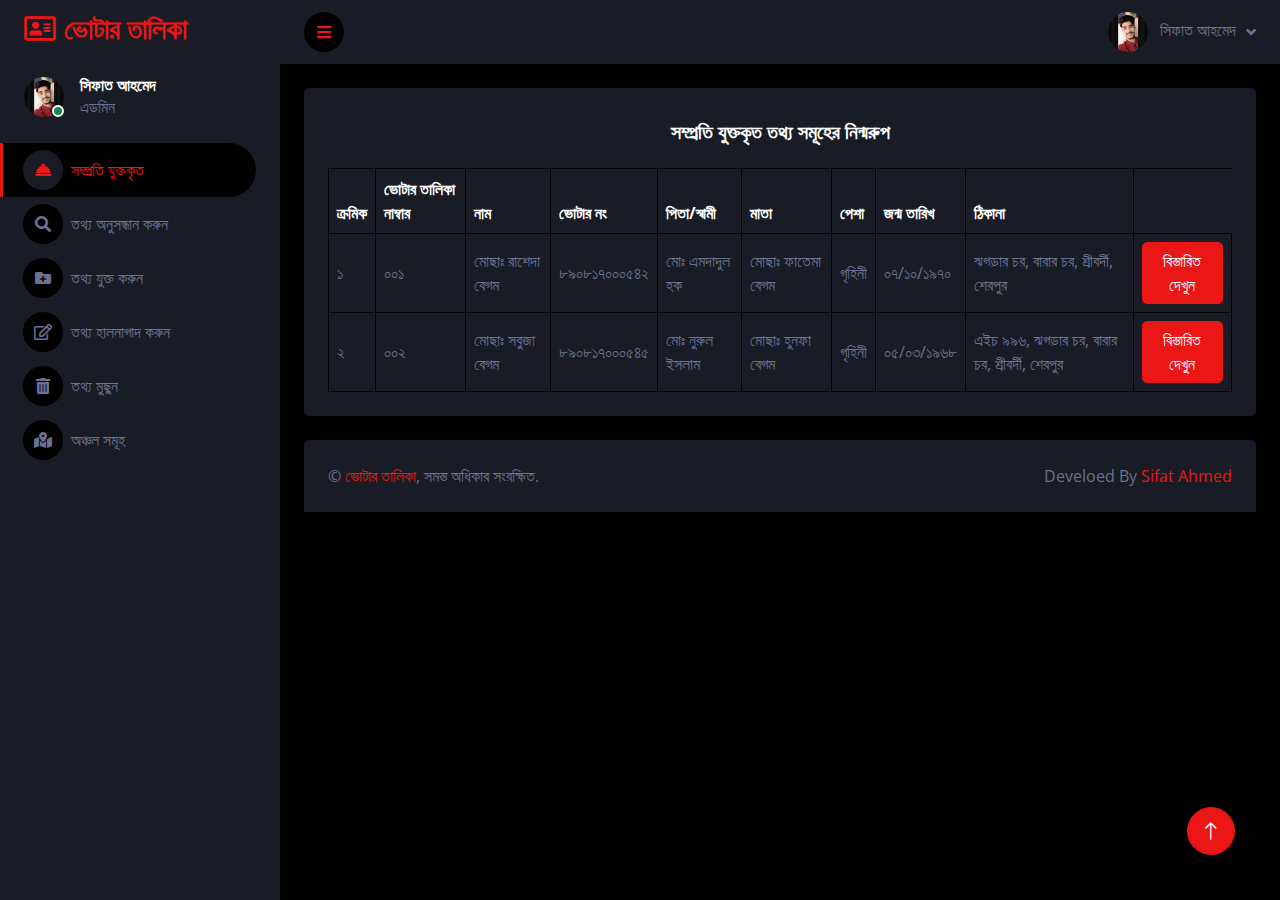
<file: index.html>
<!DOCTYPE html>
<html lang="en">

<head>
    <meta charset="utf-8">
    <title>সম্প্রতি যুক্তকৃত তথ্য সমূহের নিন্মরুপ</title>
    <meta content="width=device-width, initial-scale=1.0" name="viewport">
    <meta content="" name="keywords">
    <meta content="" name="description">

    <!-- Favicon -->
    <link href="img/user.jpg" rel="icon">

    <!-- Google Web Fonts -->
    <link rel="preconnect" href="https://fonts.googleapis.com">
    <link rel="preconnect" href="https://fonts.gstatic.com" crossorigin>
    <link href="https://fonts.googleapis.com/css2?family=Open+Sans:wght@400;600&family=Roboto:wght@500;700&display=swap"
        rel="stylesheet">

    <!-- Icon Font Stylesheet -->
    <link href="https://cdnjs.cloudflare.com/ajax/libs/font-awesome/5.10.0/css/all.min.css" rel="stylesheet">
    <link href="https://cdn.jsdelivr.net/npm/bootstrap-icons@1.4.1/font/bootstrap-icons.css" rel="stylesheet">

    <!-- Libraries Stylesheet -->
    <link href="lib/owlcarousel/assets/owl.carousel.min.css" rel="stylesheet">
    <link href="lib/tempusdominus/css/tempusdominus-bootstrap-4.min.css" rel="stylesheet" />

    <!-- Customized Bootstrap Stylesheet -->
    <link href="css/bootstrap.min.css" rel="stylesheet">

    <!-- Template Stylesheet -->
    <link href="css/style.css" rel="stylesheet">
</head>

<body>
    <div class="container-fluid position-relative d-flex p-0">
        <!-- Spinner Start -->
        <div id="spinner"
            class="show bg-dark position-fixed translate-middle w-100 vh-100 top-50 start-50 d-flex align-items-center justify-content-center">
            <div class="spinner-border text-primary" style="width: 3rem; height: 3rem;" role="status">
                <span class="sr-only">Loading...</span>
            </div>
        </div>
        <!-- Spinner End -->


        <!-- Sidebar Start -->
        <div class="sidebar pe-4 pb-3">
            <nav class="navbar bg-secondary navbar-dark">
                <a href="index.html" class="navbar-brand mx-4 mb-3">
                    <h3 class="text-primary"><i class="far fa-address-card me-2"></i>ভোটার তালিকা</h3>
                </a>
                <div class="d-flex align-items-center ms-4 mb-4">
                    <div class="position-relative">
                        <img class="rounded-circle" src="img/user.jpg" alt="" style="width: 40px; height: 40px;">
                        <div
                            class="bg-success rounded-circle border border-2 border-white position-absolute end-0 bottom-0 p-1">
                        </div>
                    </div>
                    <div class="ms-3">
                        <h6 class="mb-0">সিফাত আহমেদ</h6>
                        <span>এডমিন</span>
                    </div>
                </div>
                <div class="navbar-nav w-100">
                    <a href="index.html" class="nav-item nav-link active"><i
                            class="fas fa-concierge-bell me-2"></i></i>সম্প্রতি যুক্তকৃত</a>
                    <a href="search.html" class="nav-item nav-link"><i class="fas fa-search me-2"></i>তথ্য অনুসন্ধান
                        করুন</a>
                    <a href="add.html" class="nav-item nav-link"><i class="fas fa-folder-plus me-2"></i>তথ্য যুক্ত
                        করুন</a>
                    <a href="update.html" class="nav-item nav-link"><i class="far fa-edit me-2"></i>তথ্য হালনাগাদ
                        করুন</a>
                    <a href="delete.html" class="nav-item nav-link"><i class="fas fa-trash-alt me-2"></i>তথ্য মুছুন</a>
                    <a href="area.html" class="nav-item nav-link"><i class="fas fa-map-marked-alt me-2"></i>অঞ্চল
                        সমূহ</a>
                </div>
            </nav>
        </div>
        <!-- Sidebar End -->


        <!-- Content Start -->
        <div class="content">
            <!-- Navbar Start -->
            <nav class="navbar navbar-expand bg-secondary navbar-dark sticky-top px-4 py-0">
                <a href="index.html" class="navbar-brand d-flex d-lg-none me-4">
                    <h2 class="text-primary mb-0"><i class="far fa-address-card me-2"></i></h2>
                </a>
                <a href="#" class="sidebar-toggler flex-shrink-0">
                    <i class="fa fa-bars"></i>
                </a>
                <div class="navbar-nav align-items-center ms-auto">
                    <div class="nav-item dropdown">
                        <a href="#" class="nav-link dropdown-toggle" data-bs-toggle="dropdown">
                            <img class="rounded-circle me-lg-2" src="img/user.jpg" alt=""
                                style="width: 40px; height: 40px;">
                            <span class="d-none d-lg-inline-flex">সিফাত আহমেদ</span>
                        </a>
                        <div class="dropdown-menu dropdown-menu-end bg-secondary border-2 border-top-0 shadow-sm rounded-0 m-0">
                            <a href="#" class="dropdown-item">প্রোফাইল</a>
                            <!-- <a href="#" class="dropdown-item">Settings</a> -->
                            <a href="#" class="dropdown-item">লগ-আউট</a>
                        </div>
                    </div>
                </div>
            </nav>
            <!-- Navbar End -->


            <!-- Recent Added Start -->
            <div class="container-fluid pt-4 px-4">
                <div class="bg-secondary text-center rounded p-4">
                    <h5 class="pt-2 pb-3">সম্প্রতি যুক্তকৃত তথ্য সমূহের নিন্মরুপ</h5>
                    <div class="table-responsive">
                        <table class="table text-start align-middle table-bordered table-hover mb-0">
                            <thead>
                                <tr class="text-white">
                                    <th>ক্রমিক</th>
                                    <th>ভোটার তালিকা নাম্বার</th>
                                    <th>নাম</th>
                                    <th>ভোটার নং</th>
                                    <th>পিতা/স্বামী</th>
                                    <th>মাতা</th>
                                    <th>পেশা</th>
                                    <th>জন্ম তারিখ</th>
                                    <th>ঠিকানা</th>
                                </tr>
                            </thead>
                            <tbody>
                                <tr>
                                    <td>১</td>
                                    <td>০০১</td>
                                    <td>মোছাঃ রাশেদা বেগম</td>
                                    <td>৮৯০৮১৭০০০৫৪২</td>
                                    <td>মোঃ এমদাদুল হক</td>
                                    <td>মোছাঃ ফাতেমা বেগম</td>
                                    <td>গৃহিনী</td>
                                    <td>০৭/১০/১৯৭০</td>
                                    <td>ঝগড়ার চর, বারার চর, শ্রীবর্দী, শেরপুর</td>
                                    <td>
                                        <button class="btn btn-primary" data-bs-toggle="modal"
                                            data-bs-target="#exampleModal">বিস্তারিত দেখুন</button>
                                    </td>
                                </tr>
                                <tr>
                                    <td>২</td>
                                    <td>০০২</td>
                                    <td>মোছাঃ সবুজা বেগম</td>
                                    <td>৮৯০৮১৭০০০৫৪৫</td>
                                    <td>মোঃ নুরুল ইসলাম</td>
                                    <td>মোছাঃ হুনফা বেগম</td>
                                    <td>গৃহিনী</td>
                                    <td>০৫/০৩/১৯৬৮</td>
                                    <td>এইচ ৯৯৬, ঝগড়ার চর, বারার চর, শ্রীবর্দী, শেরপুর</td>
                                    <td>
                                        <button class="btn btn-primary" data-bs-toggle="modal"
                                            data-bs-target="#exampleModal2">বিস্তারিত দেখুন</button>
                                    </td>
                                </tr>
                            </tbody>
                        </table>
                    </div>
                </div>
            </div>
            <!-- Recent Added End -->



            <!-- Footer Start -->
            <div class="container-fluid pt-4 px-4">
                <div class="bg-secondary rounded-top p-4">
                    <div class="row">
                        <div class="col-12 col-sm-6 text-center text-sm-start">
                            &copy; <a href="#">ভোটার তালিকা</a>, সমস্ত অধিকার সংরক্ষিত.
                        </div>
                        <div class="col-12 col-sm-6 text-center text-sm-end">
                            Develoed By <a target="_blank" href="//sifatahmed.com">Sifat Ahmed</a>
                        </div>
                    </div>
                </div>
            </div>
            <!-- Footer End -->
        </div>
        <!-- Content End -->

        <!-- Modal -->
        <div class="modal fade" id="exampleModal" tabindex="-1" aria-labelledby="exampleModalLabel" aria-hidden="true" data-bs-backdrop="static">
            <div class="modal-dialog">
                <div class="modal-content">
                    <div class="modal-header">
                        <h5 class="modal-title text-dark" id="exampleModalLabel">বিশদ:- মোছাঃ রাশেদা বেগম</h5>
                        <button type="button" class="btn-close" data-bs-dismiss="modal" aria-label="Close"></button>
                    </div>
                    <div class="modal-body">
                        <div class="row">
                            <!-- line start -->
                            <div class="col-12">
                                <div class="row">
                                    <span class="col-3">নাম</span>
                                    <span class="col-9">: মোছাঃ রাশেদা বেগম</span>
                                </div>
                            </div>
                            <!-- line end -->
                            <!-- line start -->
                            <div class="col-12">
                                <div class="row">
                                    <span class="col-3">ভোটার নং</span>
                                    <span class="col-9">: ৮৯০৮১৭০০০৫৪২</span>
                                </div>
                            </div>
                            <!-- line end -->
                            <!-- line start -->
                            <div class="col-12">
                                <div class="row">
                                    <span class="col-3">পিতা/স্বামী</span>
                                    <span class="col-9">: মোঃ এমদাদুল হক</span>
                                </div>
                            </div>
                            <!-- line end -->
                            <!-- line start -->
                            <div class="col-12">
                                <div class="row">
                                    <span class="col-3">মাতা</span>
                                    <span class="col-9">: মোছাঃ ফাতেমা বেগম</span>
                                </div>
                            </div>
                            <!-- line end -->
                            <!-- line start -->
                            <div class="col-12">
                                <div class="row">
                                    <span class="col-3">পেশা</span>
                                    <span class="col-9">: গৃহিনী</span>
                                </div>
                            </div>
                            <!-- line end -->
                            <!-- line start -->
                            <div class="col-12">
                                <div class="row">
                                    <span class="col-3">জন্ম তারিখ</span>
                                    <span class="col-9">: ০৭/১০/১৯৭০</span>
                                </div>
                            </div>
                            <!-- line end -->
                            <!-- line start -->
                            <div class="col-12">
                                <div class="row">
                                    <span class="col-3">ঠিকানা</span>
                                    <span class="col-9">: ঝগড়ার চর, বারার চর, শ্রীবর্দী, শেরপুর</span>
                                </div>
                            </div>
                            <!-- line end -->
                            <!-- line start -->
                            <div class="col-12">
                                <div class="row">
                                    <span class="col-3">জেলা</span>
                                    <span class="col-9">: শেরপুর</span>
                                </div>
                            </div>
                            <!-- line end -->
                            <!-- line start -->
                            <div class="col-12">
                                <div class="row">
                                    <span class="col-3">উপজেলা/থানা</span>
                                    <span class="col-9">: শ্রীবর্দী</span>
                                </div>
                            </div>
                            <!-- line end -->
                            <!-- line start -->
                            <div class="col-12">
                                <div class="row">
                                    <span class="col-3">সিঃকঃ/পৌর</span>
                                    <span class="col-9">: </span>
                                </div>
                            </div>
                            <!-- line end -->
                            <!-- line start -->
                            <div class="col-12">
                                <div class="row">
                                    <span class="col-3">ইউপি/পৌর ওয়ার্ড/ক্যান্টঃ বোর্ড</span>
                                    <span class="col-9">: ভেলুয়া</span>
                                </div>
                            </div>
                            <!-- line end -->
                            <!-- line start -->
                            <div class="col-12">
                                <div class="row">
                                    <span class="col-3">ওয়ার্ড নম্বর</span>
                                    <span class="col-9">: ৯</span>
                                </div>
                            </div>
                            <!-- line end -->
                            <!-- line start -->
                            <div class="col-12">
                                <div class="row">
                                    <span class="col-3">ভোটার এলাকা</span>
                                    <span class="col-9">: ঝগড়ার চর বাজার</span>
                                </div>
                            </div>
                            <!-- line end -->
                            <!-- line start -->
                            <div class="col-12">
                                <div class="row">
                                    <span class="col-3">ভোটার এলাকা নং</span>
                                    <span class="col-9">: ০৮১৭</span>
                                </div>
                            </div>
                            <!-- line end -->
                        </div>
                    </div>
                    <div class="modal-footer">
                        <button type="button" class="btn btn-secondary" data-bs-dismiss="modal">বন্ধ করুন</button>
                    </div>
                </div>
            </div>
        </div>
        <!-- ২ -->
        <div class="modal fade" id="exampleModal2" tabindex="-1" aria-labelledby="exampleModal2Label" aria-hidden="true" data-bs-backdrop="static">
            <div class="modal-dialog">
                <div class="modal-content">
                    <div class="modal-header">
                        <h5 class="modal-title text-dark" id="exampleModalLabel">বিশদ:- মোছাঃ সবুজা বেগম</h5>
                        <button type="button" class="btn-close" data-bs-dismiss="modal" aria-label="Close"></button>
                    </div>
                    <div class="modal-body">
                        <div class="row">
                            <!-- line start -->
                            <div class="col-12">
                                <div class="row">
                                    <span class="col-3">নাম</span>
                                    <span class="col-9">: মোছাঃ সবুজা বেগম</span>
                                </div>
                            </div>
                            <!-- line end -->
                            <!-- line start -->
                            <div class="col-12">
                                <div class="row">
                                    <span class="col-3">ভোটার নং</span>
                                    <span class="col-9">: ৮৯০৮১৭০০০৫৪৫</span>
                                </div>
                            </div>
                            <!-- line end -->
                            <!-- line start -->
                            <div class="col-12">
                                <div class="row">
                                    <span class="col-3">পিতা/স্বামী</span>
                                    <span class="col-9">: মোঃ নুরুল ইসলাম</span>
                                </div>
                            </div>
                            <!-- line end -->
                            <!-- line start -->
                            <div class="col-12">
                                <div class="row">
                                    <span class="col-3">মাতা</span>
                                    <span class="col-9">: মোছাঃ হুনফা বেগম</span>
                                </div>
                            </div>
                            <!-- line end -->
                            <!-- line start -->
                            <div class="col-12">
                                <div class="row">
                                    <span class="col-3">পেশা</span>
                                    <span class="col-9">: গৃহিনী</span>
                                </div>
                            </div>
                            <!-- line end -->
                            <!-- line start -->
                            <div class="col-12">
                                <div class="row">
                                    <span class="col-3">জন্ম তারিখ</span>
                                    <span class="col-9">: ০৫/০৩/১৯৬৮</span>
                                </div>
                            </div>
                            <!-- line end -->
                            <!-- line start -->
                            <div class="col-12">
                                <div class="row">
                                    <span class="col-3">ঠিকানা</span>
                                    <span class="col-9">: এইচ ৯৯৬, ঝগড়ার চর, বারার চর, শ্রীবর্দী, শেরপুর</span>
                                </div>
                            </div>
                            <!-- line end -->
                            <!-- line start -->
                            <div class="col-12">
                                <div class="row">
                                    <span class="col-3">জেলা</span>
                                    <span class="col-9">: শেরপুর</span>
                                </div>
                            </div>
                            <!-- line end -->
                            <!-- line start -->
                            <div class="col-12">
                                <div class="row">
                                    <span class="col-3">উপজেলা/থানা</span>
                                    <span class="col-9">: শ্রীবর্দী</span>
                                </div>
                            </div>
                            <!-- line end -->
                            <!-- line start -->
                            <div class="col-12">
                                <div class="row">
                                    <span class="col-3">সিঃকঃ/পৌর</span>
                                    <span class="col-9">: </span>
                                </div>
                            </div>
                            <!-- line end -->
                            <!-- line start -->
                            <div class="col-12">
                                <div class="row">
                                    <span class="col-3">ইউপি/পৌর ওয়ার্ড/ক্যান্টঃ বোর্ড</span>
                                    <span class="col-9">: ভেলুয়া</span>
                                </div>
                            </div>
                            <!-- line end -->
                            <!-- line start -->
                            <div class="col-12">
                                <div class="row">
                                    <span class="col-3">ওয়ার্ড নম্বর</span>
                                    <span class="col-9">: ৯</span>
                                </div>
                            </div>
                            <!-- line end -->
                            <!-- line start -->
                            <div class="col-12">
                                <div class="row">
                                    <span class="col-3">ভোটার এলাকা</span>
                                    <span class="col-9">: ঝগড়ার চর বাজার</span>
                                </div>
                            </div>
                            <!-- line end -->
                            <!-- line start -->
                            <div class="col-12">
                                <div class="row">
                                    <span class="col-3">ভোটার এলাকা নং</span>
                                    <span class="col-9">: ০৮১৭</span>
                                </div>
                            </div>
                            <!-- line end -->
                        </div>
                    </div>
                    <div class="modal-footer">
                        <button type="button" class="btn btn-secondary" data-bs-dismiss="modal">বন্ধ করুন</button>
                    </div>
                </div>
            </div>
        </div>


        <!-- Back to Top -->
        <a href="#" class="btn btn-lg btn-primary btn-lg-square back-to-top"><i class="bi bi-arrow-up"></i></a>
    </div>

    <!-- JavaScript Libraries -->
    <script src="https://code.jquery.com/jquery-3.4.1.min.js"></script>
    <script src="https://cdn.jsdelivr.net/npm/bootstrap@5.0.0/dist/js/bootstrap.bundle.min.js"></script>
    <script src="lib/easing/easing.min.js"></script>
    <script src="lib/waypoints/waypoints.min.js"></script>
    <script src="lib/tempusdominus/js/moment.min.js"></script>
    <script src="lib/tempusdominus/js/moment-timezone.min.js"></script>
    <script src="lib/tempusdominus/js/tempusdominus-bootstrap-4.min.js"></script>

    <!-- Template Javascript -->
    <script src="js/main.js"></script>
</body>

</html>
</file>
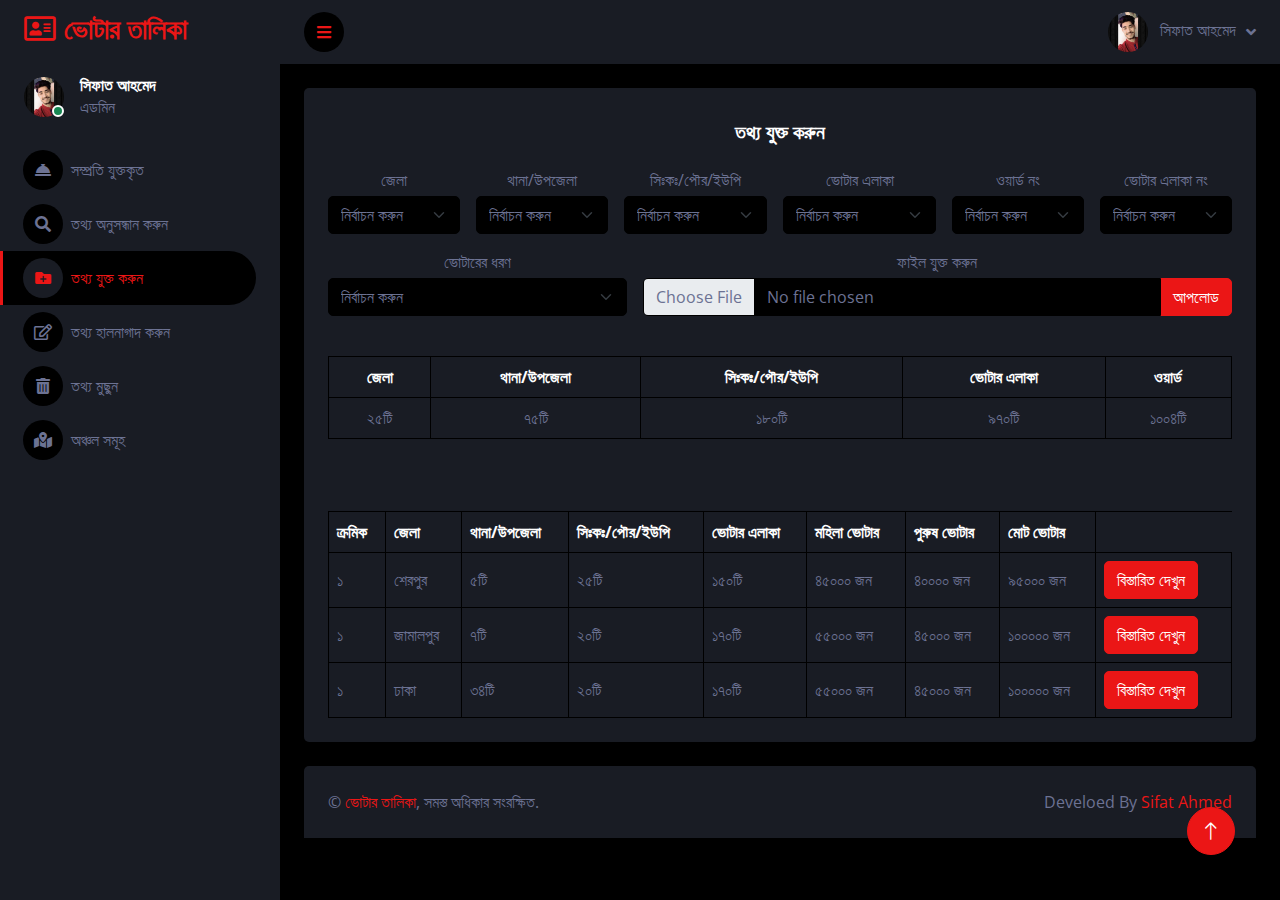
<file: add.html>
<!DOCTYPE html>
<html lang="en">

<head>
    <meta charset="utf-8">
    <title>তথ্য যুক্ত করুন</title>
    <meta content="width=device-width, initial-scale=1.0" name="viewport">
    <meta content="" name="keywords">
    <meta content="" name="description">

    <!-- Favicon -->
    <link href="img/user.jpg" rel="icon">

    <!-- Google Web Fonts -->
    <link rel="preconnect" href="https://fonts.googleapis.com">
    <link rel="preconnect" href="https://fonts.gstatic.com" crossorigin>
    <link href="https://fonts.googleapis.com/css2?family=Open+Sans:wght@400;600&family=Roboto:wght@500;700&display=swap"
        rel="stylesheet">

    <!-- Icon Font Stylesheet -->
    <link href="https://cdnjs.cloudflare.com/ajax/libs/font-awesome/5.10.0/css/all.min.css" rel="stylesheet">
    <link href="https://cdn.jsdelivr.net/npm/bootstrap-icons@1.4.1/font/bootstrap-icons.css" rel="stylesheet">

    <!-- Libraries Stylesheet -->
    <link href="lib/owlcarousel/assets/owl.carousel.min.css" rel="stylesheet">
    <link href="lib/tempusdominus/css/tempusdominus-bootstrap-4.min.css" rel="stylesheet" />

    <!-- Customized Bootstrap Stylesheet -->
    <link href="css/bootstrap.min.css" rel="stylesheet">

    <!-- Template Stylesheet -->
    <link href="css/style.css" rel="stylesheet">
</head>

<body>
    <div class="container-fluid position-relative d-flex p-0">
        <!-- Spinner Start -->
        <div id="spinner"
            class="show bg-dark position-fixed translate-middle w-100 vh-100 top-50 start-50 d-flex align-items-center justify-content-center">
            <div class="spinner-border text-primary" style="width: 3rem; height: 3rem;" role="status">
                <span class="sr-only">Loading...</span>
            </div>
        </div>
        <!-- Spinner End -->


        <!-- Sidebar Start -->
        <div class="sidebar pe-4 pb-3">
            <nav class="navbar bg-secondary navbar-dark">
                <a href="index.html" class="navbar-brand mx-4 mb-3">
                    <h3 class="text-primary"><i class="far fa-address-card me-2"></i>ভোটার তালিকা</h3>
                </a>
                <div class="d-flex align-items-center ms-4 mb-4">
                    <div class="position-relative">
                        <img class="rounded-circle" src="img/user.jpg" alt="" style="width: 40px; height: 40px;">
                        <div
                            class="bg-success rounded-circle border border-2 border-white position-absolute end-0 bottom-0 p-1">
                        </div>
                    </div>
                    <div class="ms-3">
                        <h6 class="mb-0">সিফাত আহমেদ</h6>
                        <span>এডমিন</span>
                    </div>
                </div>
                <div class="navbar-nav w-100">
                    <a href="index.html" class="nav-item nav-link"><i
                            class="fas fa-concierge-bell me-2"></i></i>সম্প্রতি যুক্তকৃত</a>
                    <a href="search.html" class="nav-item nav-link"><i class="fas fa-search me-2"></i>তথ্য
                        অনুসন্ধান
                        করুন</a>
                    <a href="add.html" class="nav-item nav-link active"><i class="fas fa-folder-plus me-2"></i>তথ্য যুক্ত
                        করুন</a>
                    <a href="update.html" class="nav-item nav-link"><i class="far fa-edit me-2"></i>তথ্য হালনাগাদ
                        করুন</a>
                    <a href="delete.html" class="nav-item nav-link"><i class="fas fa-trash-alt me-2"></i>তথ্য মুছুন</a>
                    <a href="area.html" class="nav-item nav-link"><i class="fas fa-map-marked-alt me-2"></i>অঞ্চল
                        সমূহ</a>
                </div>
            </nav>
        </div>
        <!-- Sidebar End -->


        <!-- Content Start -->
        <div class="content">
            <!-- Navbar Start -->
            <nav class="navbar navbar-expand bg-secondary navbar-dark sticky-top px-4 py-0">
                <a href="index.html" class="navbar-brand d-flex d-lg-none me-4">
                    <h2 class="text-primary mb-0"><i class="far fa-address-card me-2"></i></h2>
                </a>
                <a href="#" class="sidebar-toggler flex-shrink-0">
                    <i class="fa fa-bars"></i>
                </a>
                <div class="navbar-nav align-items-center ms-auto">
                    <div class="nav-item dropdown">
                        <a href="#" class="nav-link dropdown-toggle" data-bs-toggle="dropdown">
                            <img class="rounded-circle me-lg-2" src="img/user.jpg" alt=""
                                style="width: 40px; height: 40px;">
                            <span class="d-none d-lg-inline-flex">সিফাত আহমেদ</span>
                        </a>
                        <div
                            class="dropdown-menu dropdown-menu-end bg-secondary border-2 border-top-0 shadow-sm rounded-0 m-0">
                            <a href="#" class="dropdown-item">প্রোফাইল</a>
                            <!-- <a href="#" class="dropdown-item">Settings</a> -->
                            <a href="#" class="dropdown-item">লগ-আউট</a>
                        </div>
                    </div>
                </div>
            </nav>
            <!-- Navbar End -->


            <!-- Searched Start -->
            <div class="container-fluid pt-4 px-4">
                <div class="bg-secondary text-center rounded p-4">
                    <h5 class="pt-2 pb-3">তথ্য যুক্ত করুন</h5>
                    <div class="w-100 pb-4">
                        <form class="w-100 d-flex gap-3 flex-wrap justify-content-evenly">
                            <div class="d-flex flex-column gap-1 text-center flex-grow-1">
                                <label for="District">জেলা</label>
                                <select class="form-select" id="District" aria-label="Default select example">
                                    <option selected>নির্বাচন করুন</option>
                                    <option value="1">শেরপুর</option>
                                    <option value="2">জামালপুর</option>
                                    <option value="3">ঢাকা</option>
                                </select>
                            </div>
                            <div class="d-flex flex-column gap-1 text-center flex-grow-1">
                                <label for="Upzila">থানা/উপজেলা</label>
                                <select class="form-select" id="Upzila" aria-label="Default select example">
                                    <option selected>নির্বাচন করুন</option>
                                    <option value="1">শ্রীবর্দী</option>
                                    <option value="2">ইসলামপুর</option>
                                    <option value="3">দক্ষিণ খান</option>
                                </select>
                            </div>
                            <div class="d-flex flex-column gap-1 text-center flex-grow-1">
                                <label for="Up">সিঃকঃ/পৌর/ইউপি</label>
                                <select class="form-select" id="Up" aria-label="Default select example">
                                    <option selected>নির্বাচন করুন</option>
                                    <option value="1">ঢাকা উত্তর</option>
                                    <option value="2">ইসলামপুর সদর</option>
                                    <option value="3">দক্ষিণ খান</option>
                                    <option value="3">ভেলুয়া</option>
                                </select>
                            </div>
                            <div class="d-flex flex-column gap-1 text-center flex-grow-1">
                                <label for="VoterArea">ভোটার এলাকা</label>
                                <select class="form-select" id="VoterArea" aria-label="Default select example">
                                    <option selected>নির্বাচন করুন</option>
                                    <option value="1">ঝগড়ার চর বাজার</option>
                                    <option value="2">বারার চর</option>
                                    <option value="3">ভেলুয়া বাজার</option>
                                </select>
                            </div>
                            <div class="d-flex flex-column gap-1 text-center flex-grow-1">
                                <label for="WordNo">ওয়ার্ড নং</label>
                                <select class="form-select" id="WordNo" aria-label="Default select example">
                                    <option selected>নির্বাচন করুন</option>
                                    <option value="1">১</option>
                                    <option value="2">২</option>
                                    <option value="3">৩</option>
                                    <option value="3">৪</option>
                                    <option value="3">৫</option>
                                    <option value="3">৬</option>
                                    <option value="3">৭</option>
                                </select>
                            </div>
                            <div class="d-flex flex-column gap-1 text-center flex-grow-1">
                                <label for="WordNo">ভোটার এলাকা নং</label>
                                <select class="form-select" id="WordNo" aria-label="Default select example">
                                    <option selected>নির্বাচন করুন</option>
                                    <option value="1">১০২৪</option>
                                    <option value="2">১০০২</option>
                                    <option value="3">১০৪৫</option>
                                    <option value="3">২০১২</option>
                                    <option value="3">০২১৫</option>
                                </select>
                            </div>
                            <div class="d-flex flex-column gap-1 text-center flex-grow-1">
                                <label for="WordNo">ভোটারের ধরণ</label>
                                <select class="form-select" id="WordNo" aria-label="Default select example">
                                    <option selected>নির্বাচন করুন</option>
                                    <option value="1">পুরুষ</option>
                                    <option value="2">মহিলা</option>
                                </select>
                            </div>
                            <div class="d-flex flex-column gap-1 text-center flex-grow-1">
                                <label for="WordNo">ফাইল যুক্ত করুন</label>
                                <div class="input-group mb-3">
                                    <input type="file" class="form-control bg-dark" id="inputGroupFile02">
                                    <label class="input-group-text bg-primary text-white border-primary" for="inputGroupFile02">আপলোড</label>
                                </div>
                            </div>
                        </form>
                    </div>
                    <div class="table-responsive">
                        <table class="table text-start align-middle table-bordered table-hover mb-0">
                            <thead>
                                <tr align="center" class="text-white">
                                    <th>জেলা</th>
                                    <th>থানা/উপজেলা</th>
                                    <th>সিঃকঃ/পৌর/ইউপি</th>
                                    <th>ভোটার এলাকা</th>
                                    <th>ওয়ার্ড</th>
                                </tr>
                            </thead>
                            <tbody>
                                <tr align="center">
                                    <td>২৫টি</td>
                                    <td>৭৫টি</td>
                                    <td>১৮০টি</td>
                                    <td>৯৭০টি</td>
                                    <td>১০০৪টি</td>
                                </tr>
                            </tbody>
                        </table>
                    </div>
                    <br><br><br>
                    <div class="table-responsive">
                        <table class="table text-start align-middle table-bordered table-hover mb-0">
                            <thead>
                                <tr class="text-white">
                                    <th>ক্রমিক</th>
                                    <th>জেলা</th>
                                    <th>থানা/উপজেলা</th>
                                    <th>সিঃকঃ/পৌর/ইউপি</th>
                                    <th>ভোটার এলাকা</th>
                                    <th>মহিলা ভোটার</th>
                                    <th>পুরুষ ভোটার</th>
                                    <th>মোট ভোটার</th>
                                </tr>
                            </thead>
                            <tbody>
                                <tr>
                                    <td>১</td>
                                    <td>শেরপুর</td>
                                    <td>৫টি</td>
                                    <td>২৫টি</td>
                                    <td>১৫০টি</td>
                                    <td>৪৫০০০ জন</td>
                                    <td>৪০০০০ জন</td>
                                    <td>৯৫০০০ জন</td>
                                    <td>
                                        <button class="btn btn-primary" data-bs-toggle="modal"
                                            data-bs-target="#exampleModal2">বিস্তারিত দেখুন</button>
                                    </td>
                                </tr>
                                <tr>
                                    <td>১</td>
                                    <td>জামালপুর</td>
                                    <td>৭টি</td>
                                    <td>২০টি</td>
                                    <td>১৭০টি</td>
                                    <td>৫৫০০০ জন</td>
                                    <td>৪৫০০০ জন</td>
                                    <td>১০০০০০ জন</td>
                                    <td>
                                        <button class="btn btn-primary" data-bs-toggle="modal"
                                            data-bs-target="#exampleModal">বিস্তারিত দেখুন</button>
                                    </td>
                                </tr>
                                <tr>
                                    <td>১</td>
                                    <td>ঢাকা</td>
                                    <td>৩৪টি</td>
                                    <td>২০টি</td>
                                    <td>১৭০টি</td>
                                    <td>৫৫০০০ জন</td>
                                    <td>৪৫০০০ জন</td>
                                    <td>১০০০০০ জন</td>
                                    <td>
                                        <button class="btn btn-primary" data-bs-toggle="modal"
                                            data-bs-target="#exampleModal">বিস্তারিত দেখুন</button>
                                    </td>
                                </tr>
                            </tbody>
                        </table>
                    </div>
                </div>
            </div>
            <!-- Searched End -->



            <!-- Footer Start -->
            <div class="container-fluid pt-4 px-4">
                <div class="bg-secondary rounded-top p-4">
                    <div class="row">
                        <div class="col-12 col-sm-6 text-center text-sm-start">
                            &copy; <a href="#">ভোটার তালিকা</a>, সমস্ত অধিকার সংরক্ষিত.
                        </div>
                        <div class="col-12 col-sm-6 text-center text-sm-end">
                            Develoed By <a target="_blank" href="//sifatahmed.com">Sifat Ahmed</a>
                        </div>
                    </div>
                </div>
            </div>
            <!-- Footer End -->
        </div>
        <!-- Content End -->

       
        <!-- ২ -->
        <div class="modal fade" id="exampleModal2" tabindex="-1" aria-labelledby="exampleModal2Label" aria-hidden="true"
            data-bs-backdrop="static">
            <div class="modal-dialog">
                <div class="modal-content">
                    <div class="modal-header">
                        <h5 class="modal-title text-dark" id="exampleModalLabel">বিশদ:- শেরপুর</h5>
                        <button type="button" class="btn-close" data-bs-dismiss="modal" aria-label="Close"></button>
                    </div>
                    <div class="modal-body">
                        <div class="row">
                            <!-- line start -->
                            <div class="col-12">
                                <div class="row">
                                    <span class="col-3">থানা/উপজেলা</span>
                                    <span class="col-9">: উপজেলা/থানার নাম সমূহ</span>
                                </div>
                            </div>
                            <!-- line end -->
                            <!-- line start -->
                            <div class="col-12">
                                <div class="row">
                                    <span class="col-3">শ্রীবর্দী</span>
                                    <span class="col-9">: সিঃকঃ/পৌর/ইউপি। যেমনঃ ভেলুয়া</span>
                                </div>
                            </div>
                            <!-- line end -->
                            <!-- line start -->
                            <div class="col-12">
                                <div class="row">
                                    <span class="col-3">শেরপুর সদর</span>
                                    <span class="col-9">: সিঃকঃ/পৌর/ইউপি</span>
                                </div>
                            </div>
                            <!-- line end -->
                            <!-- line start -->
                            <div class="col-12">
                                <div class="row">
                                    <span class="col-3">জিনাইগাতী</span>
                                    <span class="col-9">: সিঃকঃ/পৌর/ইউপি</span>
                                </div>
                            </div>
                            <!-- line end -->
                            <!-- line start -->
                            <div class="col-12">
                                <div class="row">
                                    <span class="col-3">নকলা</span>
                                    <span class="col-9">: সিঃকঃ/পৌর/ইউপি</span>
                                </div>
                            </div>
                            <!-- line end -->
                        </div>
                    </div>
                    <div class="modal-footer">
                        <button type="button" class="btn btn-secondary" data-bs-dismiss="modal">বন্ধ করুন</button>
                    </div>
                </div>
            </div>
        </div>


        <!-- Back to Top -->
        <a href="#" class="btn btn-lg btn-primary btn-lg-square back-to-top"><i class="bi bi-arrow-up"></i></a>
    </div>

    <!-- JavaScript Libraries -->
    <script src="https://code.jquery.com/jquery-3.4.1.min.js"></script>
    <script src="https://cdn.jsdelivr.net/npm/bootstrap@5.0.0/dist/js/bootstrap.bundle.min.js"></script>
    <script src="lib/easing/easing.min.js"></script>
    <script src="lib/waypoints/waypoints.min.js"></script>
    <script src="lib/tempusdominus/js/moment.min.js"></script>
    <script src="lib/tempusdominus/js/moment-timezone.min.js"></script>
    <script src="lib/tempusdominus/js/tempusdominus-bootstrap-4.min.js"></script>

    <!-- Template Javascript -->
    <script src="js/main.js"></script>
</body>

</html>
</file>
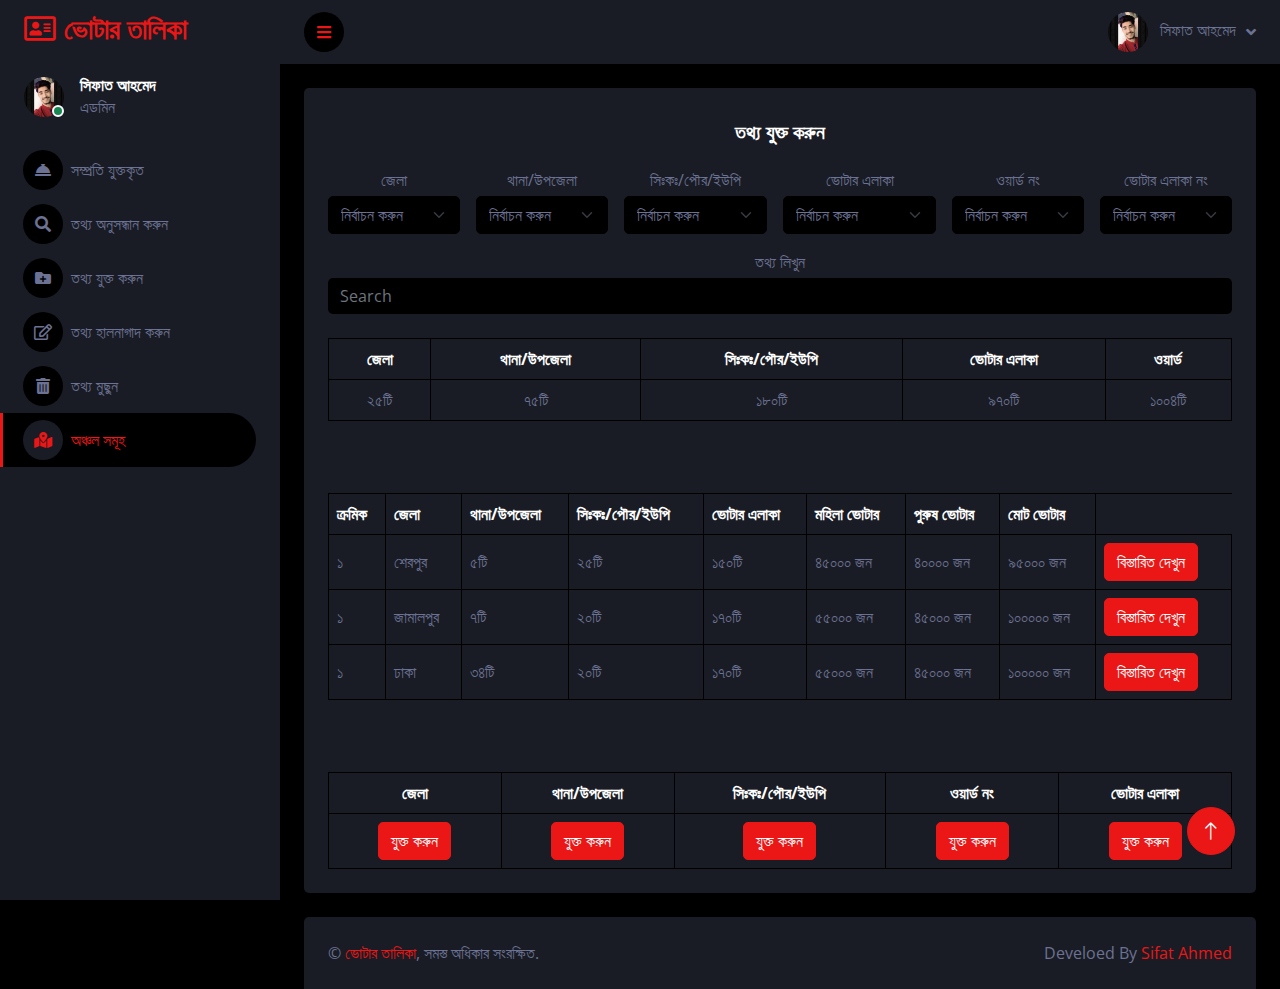
<file: area.html>
<!DOCTYPE html>
<html lang="en">

<head>
    <meta charset="utf-8">
    <title>অঞ্চল সমূহ</title>
    <meta content="width=device-width, initial-scale=1.0" name="viewport">
    <meta content="" name="keywords">
    <meta content="" name="description">

    <!-- Favicon -->
    <link href="img/user.jpg" rel="icon">

    <!-- Google Web Fonts -->
    <link rel="preconnect" href="https://fonts.googleapis.com">
    <link rel="preconnect" href="https://fonts.gstatic.com" crossorigin>
    <link href="https://fonts.googleapis.com/css2?family=Open+Sans:wght@400;600&family=Roboto:wght@500;700&display=swap"
        rel="stylesheet">

    <!-- Icon Font Stylesheet -->
    <link href="https://cdnjs.cloudflare.com/ajax/libs/font-awesome/5.10.0/css/all.min.css" rel="stylesheet">
    <link href="https://cdn.jsdelivr.net/npm/bootstrap-icons@1.4.1/font/bootstrap-icons.css" rel="stylesheet">

    <!-- Libraries Stylesheet -->
    <link href="lib/owlcarousel/assets/owl.carousel.min.css" rel="stylesheet">
    <link href="lib/tempusdominus/css/tempusdominus-bootstrap-4.min.css" rel="stylesheet" />

    <!-- Customized Bootstrap Stylesheet -->
    <link href="css/bootstrap.min.css" rel="stylesheet">

    <!-- Template Stylesheet -->
    <link href="css/style.css" rel="stylesheet">
</head>

<body>
    <div class="container-fluid position-relative d-flex p-0">
        <!-- Spinner Start -->
        <div id="spinner"
            class="show bg-dark position-fixed translate-middle w-100 vh-100 top-50 start-50 d-flex align-items-center justify-content-center">
            <div class="spinner-border text-primary" style="width: 3rem; height: 3rem;" role="status">
                <span class="sr-only">Loading...</span>
            </div>
        </div>
        <!-- Spinner End -->


        <!-- Sidebar Start -->
        <div class="sidebar pe-4 pb-3">
            <nav class="navbar bg-secondary navbar-dark">
                <a href="index.html" class="navbar-brand mx-4 mb-3">
                    <h3 class="text-primary"><i class="far fa-address-card me-2"></i>ভোটার তালিকা</h3>
                </a>
                <div class="d-flex align-items-center ms-4 mb-4">
                    <div class="position-relative">
                        <img class="rounded-circle" src="img/user.jpg" alt="" style="width: 40px; height: 40px;">
                        <div
                            class="bg-success rounded-circle border border-2 border-white position-absolute end-0 bottom-0 p-1">
                        </div>
                    </div>
                    <div class="ms-3">
                        <h6 class="mb-0">সিফাত আহমেদ</h6>
                        <span>এডমিন</span>
                    </div>
                </div>
                <div class="navbar-nav w-100">
                    <a href="index.html" class="nav-item nav-link"><i
                            class="fas fa-concierge-bell me-2"></i></i>সম্প্রতি যুক্তকৃত</a>
                    <a href="search.html" class="nav-item nav-link"><i class="fas fa-search me-2"></i>তথ্য
                        অনুসন্ধান
                        করুন</a>
                    <a href="add.html" class="nav-item nav-link"><i class="fas fa-folder-plus me-2"></i>তথ্য যুক্ত
                        করুন</a>
                    <a href="update.html" class="nav-item nav-link"><i class="far fa-edit me-2"></i>তথ্য হালনাগাদ
                        করুন</a>
                    <a href="delete.html" class="nav-item nav-link"><i class="fas fa-trash-alt me-2"></i>তথ্য মুছুন</a>
                    <a href="area.html" class="nav-item nav-link active"><i class="fas fa-map-marked-alt me-2"></i>অঞ্চল
                        সমূহ</a>
                </div>
            </nav>
        </div>
        <!-- Sidebar End -->


        <!-- Content Start -->
        <div class="content">
            <!-- Navbar Start -->
            <nav class="navbar navbar-expand bg-secondary navbar-dark sticky-top px-4 py-0">
                <a href="index.html" class="navbar-brand d-flex d-lg-none me-4">
                    <h2 class="text-primary mb-0"><i class="far fa-address-card me-2"></i></h2>
                </a>
                <a href="#" class="sidebar-toggler flex-shrink-0">
                    <i class="fa fa-bars"></i>
                </a>
                <div class="navbar-nav align-items-center ms-auto">
                    <div class="nav-item dropdown">
                        <a href="#" class="nav-link dropdown-toggle" data-bs-toggle="dropdown">
                            <img class="rounded-circle me-lg-2" src="img/user.jpg" alt=""
                                style="width: 40px; height: 40px;">
                            <span class="d-none d-lg-inline-flex">সিফাত আহমেদ</span>
                        </a>
                        <div
                            class="dropdown-menu dropdown-menu-end bg-secondary border-2 border-top-0 shadow-sm rounded-0 m-0">
                            <a href="#" class="dropdown-item">প্রোফাইল</a>
                            <!-- <a href="#" class="dropdown-item">Settings</a> -->
                            <a href="#" class="dropdown-item">লগ-আউট</a>
                        </div>
                    </div>
                </div>
            </nav>
            <!-- Navbar End -->


            <!-- Searched Start -->
            <div class="container-fluid pt-4 px-4">
                <div class="bg-secondary text-center rounded p-4">
                    <h5 class="pt-2 pb-3">তথ্য যুক্ত করুন</h5>
                    <div class="w-100 pb-4">
                        <form class="w-100 d-flex gap-3 flex-wrap justify-content-evenly">
                            <div class="d-flex flex-column gap-1 text-center flex-grow-1">
                                <label for="District">জেলা</label>
                                <select class="form-select" id="District" aria-label="Default select example">
                                    <option selected>নির্বাচন করুন</option>
                                    <option value="1">শেরপুর</option>
                                    <option value="2">জামালপুর</option>
                                    <option value="3">ঢাকা</option>
                                </select>
                            </div>
                            <div class="d-flex flex-column gap-1 text-center flex-grow-1">
                                <label for="Upzila">থানা/উপজেলা</label>
                                <select class="form-select" id="Upzila" aria-label="Default select example">
                                    <option selected>নির্বাচন করুন</option>
                                    <option value="1">শ্রীবর্দী</option>
                                    <option value="2">ইসলামপুর</option>
                                    <option value="3">দক্ষিণ খান</option>
                                </select>
                            </div>
                            <div class="d-flex flex-column gap-1 text-center flex-grow-1">
                                <label for="Up">সিঃকঃ/পৌর/ইউপি</label>
                                <select class="form-select" id="Up" aria-label="Default select example">
                                    <option selected>নির্বাচন করুন</option>
                                    <option value="1">ঢাকা উত্তর</option>
                                    <option value="2">ইসলামপুর সদর</option>
                                    <option value="3">দক্ষিণ খান</option>
                                    <option value="3">ভেলুয়া</option>
                                </select>
                            </div>
                            <div class="d-flex flex-column gap-1 text-center flex-grow-1">
                                <label for="VoterArea">ভোটার এলাকা</label>
                                <select class="form-select" id="VoterArea" aria-label="Default select example">
                                    <option selected>নির্বাচন করুন</option>
                                    <option value="1">ঝগড়ার চর বাজার</option>
                                    <option value="2">বারার চর</option>
                                    <option value="3">ভেলুয়া বাজার</option>
                                </select>
                            </div>
                            <div class="d-flex flex-column gap-1 text-center flex-grow-1">
                                <label for="WordNo">ওয়ার্ড নং</label>
                                <select class="form-select" id="WordNo" aria-label="Default select example">
                                    <option selected>নির্বাচন করুন</option>
                                    <option value="1">১</option>
                                    <option value="2">২</option>
                                    <option value="3">৩</option>
                                    <option value="3">৪</option>
                                    <option value="3">৫</option>
                                    <option value="3">৬</option>
                                    <option value="3">৭</option>
                                </select>
                            </div>
                            <div class="d-flex flex-column gap-1 text-center flex-grow-1">
                                <label for="WordNo">ভোটার এলাকা নং</label>
                                <select class="form-select" id="WordNo" aria-label="Default select example">
                                    <option selected>নির্বাচন করুন</option>
                                    <option value="1">১০২৪</option>
                                    <option value="2">১০০২</option>
                                    <option value="3">১০৪৫</option>
                                    <option value="3">২০১২</option>
                                    <option value="3">০২১৫</option>
                                </select>
                            </div>
                            <div class="d-flex flex-column gap-1 text-center flex-grow-1">
                                <label for="SearchBox">তথ্য লিখুন</label>
                                <input class="form-control bg-dark border-0" id="SearchBox" type="search" placeholder="Search">
                            </div>
                        </form>
                    </div>
                    <div class="table-responsive">
                        <table class="table text-start align-middle table-bordered table-hover mb-0">
                            <thead>
                                <tr align="center" class="text-white">
                                    <th>জেলা</th>
                                    <th>থানা/উপজেলা</th>
                                    <th>সিঃকঃ/পৌর/ইউপি</th>
                                    <th>ভোটার এলাকা</th>
                                    <th>ওয়ার্ড</th>
                                </tr>
                            </thead>
                            <tbody>
                                <tr align="center">
                                    <td>২৫টি</td>
                                    <td>৭৫টি</td>
                                    <td>১৮০টি</td>
                                    <td>৯৭০টি</td>
                                    <td>১০০৪টি</td>
                                </tr>
                            </tbody>
                        </table>
                    </div>
                    <br><br><br>
                    <div class="table-responsive">
                        <table class="table text-start align-middle table-bordered table-hover mb-0">
                            <thead>
                                <tr class="text-white">
                                    <th>ক্রমিক</th>
                                    <th>জেলা</th>
                                    <th>থানা/উপজেলা</th>
                                    <th>সিঃকঃ/পৌর/ইউপি</th>
                                    <th>ভোটার এলাকা</th>
                                    <th>মহিলা ভোটার</th>
                                    <th>পুরুষ ভোটার</th>
                                    <th>মোট ভোটার</th>
                                </tr>
                            </thead>
                            <tbody>
                                <tr>
                                    <td>১</td>
                                    <td>শেরপুর</td>
                                    <td>৫টি</td>
                                    <td>২৫টি</td>
                                    <td>১৫০টি</td>
                                    <td>৪৫০০০ জন</td>
                                    <td>৪০০০০ জন</td>
                                    <td>৯৫০০০ জন</td>
                                    <td>
                                        <button class="btn btn-primary" data-bs-toggle="modal"
                                            data-bs-target="#exampleModal2">বিস্তারিত দেখুন</button>
                                    </td>
                                </tr>
                                <tr>
                                    <td>১</td>
                                    <td>জামালপুর</td>
                                    <td>৭টি</td>
                                    <td>২০টি</td>
                                    <td>১৭০টি</td>
                                    <td>৫৫০০০ জন</td>
                                    <td>৪৫০০০ জন</td>
                                    <td>১০০০০০ জন</td>
                                    <td>
                                        <button class="btn btn-primary" data-bs-toggle="modal"
                                            data-bs-target="#exampleModal">বিস্তারিত দেখুন</button>
                                    </td>
                                </tr>
                                <tr>
                                    <td>১</td>
                                    <td>ঢাকা</td>
                                    <td>৩৪টি</td>
                                    <td>২০টি</td>
                                    <td>১৭০টি</td>
                                    <td>৫৫০০০ জন</td>
                                    <td>৪৫০০০ জন</td>
                                    <td>১০০০০০ জন</td>
                                    <td>
                                        <button class="btn btn-primary" data-bs-toggle="modal"
                                            data-bs-target="#exampleModal">বিস্তারিত দেখুন</button>
                                    </td>
                                </tr>
                            </tbody>
                        </table>
                    </div>


                    <br><br><br>
                    <div class="table-responsive">
                        <table class="table text-start align-middle table-bordered table-hover mb-0">
                            <thead>
                                <tr class="text-white" align="center">
                                    <th>জেলা</th>
                                    <th>থানা/উপজেলা</th>
                                    <th>সিঃকঃ/পৌর/ইউপি</th>
                                    <th>ওয়ার্ড নং</th>
                                    <th>ভোটার এলাকা</th>
                                </tr>
                            </thead>
                            <tbody>
                                <tr align="center">
                                    <td>
                                        <button class="btn btn-primary" data-bs-toggle="modal"
                                            data-bs-target="#addDistrict">যুক্ত করুন</button>
                                    </td>
                                    <td>
                                        <button class="btn btn-primary" data-bs-toggle="modal"
                                            data-bs-target="#addSubDistrict">যুক্ত করুন</button>
                                    </td>
                                    <td>
                                        <button class="btn btn-primary" data-bs-toggle="modal"
                                            data-bs-target="#addUP">যুক্ত করুন</button>
                                    </td>
                                    <td>
                                        <button class="btn btn-primary" data-bs-toggle="modal"
                                            data-bs-target="#addWord">যুক্ত করুন</button>
                                    </td>
                                    <td>
                                        <button class="btn btn-primary" data-bs-toggle="modal"
                                            data-bs-target="#addVoterArea">যুক্ত করুন</button>
                                    </td>
                                </tr>
                            </tbody>
                        </table>
                    </div>
                </div>
            </div>
            <!-- Searched End -->



            <!-- Footer Start -->
            <div class="container-fluid pt-4 px-4">
                <div class="bg-secondary rounded-top p-4">
                    <div class="row">
                        <div class="col-12 col-sm-6 text-center text-sm-start">
                            &copy; <a href="#">ভোটার তালিকা</a>, সমস্ত অধিকার সংরক্ষিত.
                        </div>
                        <div class="col-12 col-sm-6 text-center text-sm-end">
                            Develoed By <a target="_blank" href="//sifatahmed.com">Sifat Ahmed</a>
                        </div>
                    </div>
                </div>
            </div>
            <!-- Footer End -->
        </div>
        <!-- Content End -->

       
        <!-- Add District Modal -->
        <div class="modal fade" id="addDistrict" tabindex="-1" aria-labelledby="addDistrictLabel" aria-hidden="true"
            data-bs-backdrop="static">
            <div class="modal-dialog">
                <div class="modal-content">
                    <div class="modal-header">
                        <h5 class="modal-title text-dark" id="addDistrictLabel">জেলা যুক্ত করুন</h5>
                        <button type="button" class="btn-close" data-bs-dismiss="modal" aria-label="Close"></button>
                    </div>
                    <div class="modal-body">
                        <form class="w-100 d-flex gap-3 flex-wrap justify-content-evenly">
                            <div class="d-flex flex-column gap-1 text-center flex-grow-1">
                                <input class="form-control bg-dark border-0" type="text" placeholder="জেলার নাম লিখুন">
                            </div>
                        </form>
                    </div>
                    <div class="modal-footer">
                        <button type="button" class="btn btn-secondary" data-bs-dismiss="modal">বন্ধ করুন</button>
                        <button type="button" class="btn btn-success" data-bs-dismiss="modal">সংরক্ষণ করুন</button>
                    </div>
                </div>
            </div>
        </div>
        <!-- Add Sub-District/Thana Modal -->
        <div class="modal fade" id="addSubDistrict" tabindex="-1" aria-labelledby="addSubDistrictLabel" aria-hidden="true"
            data-bs-backdrop="static">
            <div class="modal-dialog">
                <div class="modal-content">
                    <div class="modal-header">
                        <h5 class="modal-title text-dark" id="addSubDistrictLabel">থানা/উপজেলা যুক্ত করুন</h5>
                        <button type="button" class="btn-close" data-bs-dismiss="modal" aria-label="Close"></button>
                    </div>
                    <div class="modal-body">
                        <form class="w-100 d-flex gap-3 flex-wrap justify-content-evenly">
                            <div class="d-flex flex-column gap-1 text-center flex-grow-1">
                                <select class="form-select" id="District" aria-label="Default select example">
                                    <option selected>জেলা নির্বাচন করুন</option>
                                    <option value="1">শেরপুর</option>
                                    <option value="2">জামালপুর</option>
                                    <option value="3">ঢাকা</option>
                                </select>
                            </div>
                            <div class="d-flex flex-column gap-1 text-center flex-grow-1">
                                <input class="form-control bg-dark border-0" type="text" placeholder="থানা/উপজেলার নাম লিখুন">
                            </div>
                        </form>
                    </div>
                    <div class="modal-footer">
                        <button type="button" class="btn btn-secondary" data-bs-dismiss="modal">বন্ধ করুন</button>
                        <button type="button" class="btn btn-success" data-bs-dismiss="modal">সংরক্ষণ করুন</button>
                    </div>
                </div>
            </div>
        </div>
        <!-- Add U.P, City Modal -->
        <div class="modal fade" id="addUP" tabindex="-1" aria-labelledby="addUPLabel" aria-hidden="true"
            data-bs-backdrop="static">
            <div class="modal-dialog">
                <div class="modal-content">
                    <div class="modal-header">
                        <h5 class="modal-title text-dark" id="addUPLabel">সিঃকঃ/পৌর/ইউপি যুক্ত করুন</h5>
                        <button type="button" class="btn-close" data-bs-dismiss="modal" aria-label="Close"></button>
                    </div>
                    <div class="modal-body">
                        <form class="w-100 d-flex gap-3 flex-wrap justify-content-evenly">
                            <div class="d-flex flex-column gap-1 text-center flex-grow-1">
                                <select class="form-select" id="District" aria-label="Default select example">
                                    <option selected>জেলা নির্বাচন করুন</option>
                                    <option value="1">শেরপুর</option>
                                    <option value="2">জামালপুর</option>
                                    <option value="3">ঢাকা</option>
                                </select>
                            </div>
                            <div class="d-flex flex-column gap-1 text-center flex-grow-1">
                                <select class="form-select" id="Up" aria-label="Default select example">
                                    <option selected>থানা/উপজেলা করুন</option>
                                    <option value="1">শ্রীবর্দী</option>
                                    <option value="2">ইসলামপুর</option>
                                    <option value="3">দক্ষিণ খান</option>
                                </select>
                            </div>
                            <div class="d-flex flex-column gap-1 text-center flex-grow-1">
                                <input class="form-control bg-dark border-0" type="text" placeholder="সিঃকঃ/পৌর/ইউপি নাম লিখুন">
                            </div>
                        </form>
                    </div>
                    <div class="modal-footer">
                        <button type="button" class="btn btn-secondary" data-bs-dismiss="modal">বন্ধ করুন</button>
                        <button type="button" class="btn btn-success" data-bs-dismiss="modal">সংরক্ষণ করুন</button>
                    </div>
                </div>
            </div>
        </div>
        <!-- Add Ward No Modal -->
        <div class="modal fade" id="addWord" tabindex="-1" aria-labelledby="addWord" aria-hidden="true"
            data-bs-backdrop="static">
            <div class="modal-dialog">
                <div class="modal-content">
                    <div class="modal-header">
                        <h5 class="modal-title text-dark" id="addWord">ওয়ার্ড যুক্ত করুন</h5>
                        <button type="button" class="btn-close" data-bs-dismiss="modal" aria-label="Close"></button>
                    </div>
                    <div class="modal-body">
                        <form class="w-100 d-flex gap-3 flex-wrap justify-content-evenly">
                            <div class="d-flex flex-column gap-1 text-center flex-grow-1">
                                <select class="form-select" id="District" aria-label="Default select example">
                                    <option selected>জেলা নির্বাচন করুন</option>
                                    <option value="1">শেরপুর</option>
                                    <option value="2">জামালপুর</option>
                                    <option value="3">ঢাকা</option>
                                </select>
                            </div>
                            <div class="d-flex flex-column gap-1 text-center flex-grow-1">
                                <select class="form-select" id="Up" aria-label="Default select example">
                                    <option selected>থানা/উপজেলা নির্বাচন করুন</option>
                                    <option value="1">শ্রীবর্দী</option>
                                    <option value="2">ইসলামপুর</option>
                                    <option value="3">দক্ষিণ খান</option>
                                </select>
                            </div>
                            <div class="d-flex flex-column gap-1 text-center flex-grow-1">
                                <select class="form-select" id="Up" aria-label="Default select example">
                                    <option selected>সিঃকঃ/পৌর/ইউপি নির্বাচন করুন</option>
                                    <option value="1">ঢাকা উত্তর</option>
                                    <option value="2">ইসলামপুর সদর</option>
                                    <option value="3">দক্ষিণ খান</option>
                                    <option value="3">ভেলুয়া</option>
                                </select>
                            </div>
                            <div class="d-flex flex-column gap-1 text-center flex-grow-1">
                                <input class="form-control bg-dark border-0" type="text" placeholder="ওয়ার্ড নম্বর লিখুন">
                            </div>
                        </form>
                    </div>
                    <div class="modal-footer">
                        <button type="button" class="btn btn-secondary" data-bs-dismiss="modal">বন্ধ করুন</button>
                        <button type="button" class="btn btn-success" data-bs-dismiss="modal">সংরক্ষণ করুন</button>
                    </div>
                </div>
            </div>
        </div>
        <!-- Add Voter Area & Number Modal -->
        <div class="modal fade" id="addVoterArea" tabindex="-1" aria-labelledby="addVoterArea" aria-hidden="true"
            data-bs-backdrop="static">
            <div class="modal-dialog">
                <div class="modal-content">
                    <div class="modal-header">
                        <h5 class="modal-title text-dark" id="addVoterArea">ভোটার এলাকা যুক্ত করুন</h5>
                        <button type="button" class="btn-close" data-bs-dismiss="modal" aria-label="Close"></button>
                    </div>
                    <div class="modal-body">
                        <form class="w-100 d-flex gap-3 flex-wrap justify-content-evenly">
                            <div class="d-flex flex-column gap-1 text-center flex-grow-1">
                                <select class="form-select" id="District" aria-label="Default select example">
                                    <option selected>জেলা নির্বাচন করুন</option>
                                    <option value="1">শেরপুর</option>
                                    <option value="2">জামালপুর</option>
                                    <option value="3">ঢাকা</option>
                                </select>
                            </div>
                            <div class="d-flex flex-column gap-1 text-center flex-grow-1">
                                <select class="form-select" id="Up" aria-label="Default select example">
                                    <option selected>থানা/উপজেলা নির্বাচন করুন</option>
                                    <option value="1">শ্রীবর্দী</option>
                                    <option value="2">ইসলামপুর</option>
                                    <option value="3">দক্ষিণ খান</option>
                                </select>
                            </div>
                            <div class="d-flex flex-column gap-1 text-center flex-grow-1">
                                <select class="form-select" id="Up" aria-label="Default select example">
                                    <option selected>সিঃকঃ/পৌর/ইউপি নির্বাচন করুন</option>
                                    <option value="1">ঢাকা উত্তর</option>
                                    <option value="2">ইসলামপুর সদর</option>
                                    <option value="3">দক্ষিণ খান</option>
                                    <option value="3">ভেলুয়া</option>
                                </select>
                            </div>
                            <div class="d-flex flex-column gap-1 text-center flex-grow-1">
                                <select class="form-select" id="WordNo" aria-label="Default select example">
                                    <option selected>ওয়ার্ড নির্বাচন করুন</option>
                                    <option value="1">১</option>
                                    <option value="2">২</option>
                                    <option value="3">৩</option>
                                    <option value="3">৪</option>
                                    <option value="3">৫</option>
                                    <option value="3">৬</option>
                                    <option value="3">৭</option>
                                </select>
                            </div> 
                            <div class="d-flex flex-column gap-1 text-center flex-grow-1">
                                <input class="form-control bg-dark border-0" type="text" placeholder="ভোটার এলাকা নাম লিখুন">
                            </div>
                            <div class="d-flex flex-column gap-1 text-center flex-grow-1">
                                <input class="form-control bg-dark border-0" type="text" placeholder="ভোটার এলাকা নম্বর লিখুন">
                            </div>
                        </form>
                    </div>
                    <div class="modal-footer">
                        <button type="button" class="btn btn-secondary" data-bs-dismiss="modal">বন্ধ করুন</button>
                        <button type="button" class="btn btn-success" data-bs-dismiss="modal">সংরক্ষণ করুন</button>
                    </div>
                </div>
            </div>
        </div>


        <!-- Back to Top -->
        <a href="#" class="btn btn-lg btn-primary btn-lg-square back-to-top"><i class="bi bi-arrow-up"></i></a>
    </div>

    <!-- JavaScript Libraries -->
    <script src="https://code.jquery.com/jquery-3.4.1.min.js"></script>
    <script src="https://cdn.jsdelivr.net/npm/bootstrap@5.0.0/dist/js/bootstrap.bundle.min.js"></script>
    <script src="lib/easing/easing.min.js"></script>
    <script src="lib/waypoints/waypoints.min.js"></script>
    <script src="lib/tempusdominus/js/moment.min.js"></script>
    <script src="lib/tempusdominus/js/moment-timezone.min.js"></script>
    <script src="lib/tempusdominus/js/tempusdominus-bootstrap-4.min.js"></script>

    <!-- Template Javascript -->
    <script src="js/main.js"></script>
</body>

</html>
</file>
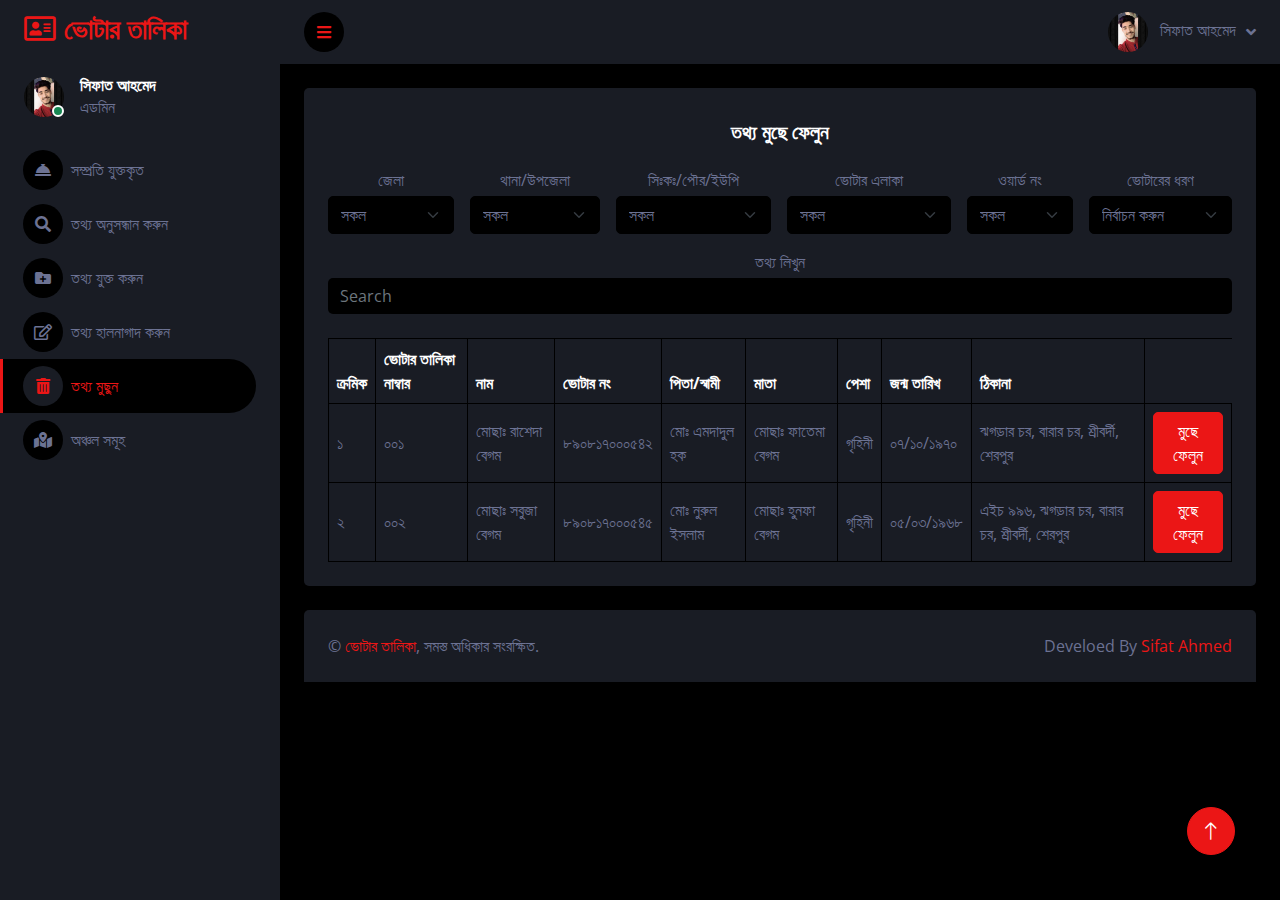
<file: delete.html>
<!DOCTYPE html>
<html lang="en">

<head>
    <meta charset="utf-8">
    <title>তথ্য মুছে ফেলুন</title>
    <meta content="width=device-width, initial-scale=1.0" name="viewport">
    <meta content="" name="keywords">
    <meta content="" name="description">

    <!-- Favicon -->
    <link href="img/user.jpg" rel="icon">

    <!-- Google Web Fonts -->
    <link rel="preconnect" href="https://fonts.googleapis.com">
    <link rel="preconnect" href="https://fonts.gstatic.com" crossorigin>
    <link href="https://fonts.googleapis.com/css2?family=Open+Sans:wght@400;600&family=Roboto:wght@500;700&display=swap"
        rel="stylesheet">

    <!-- Icon Font Stylesheet -->
    <link href="https://cdnjs.cloudflare.com/ajax/libs/font-awesome/5.10.0/css/all.min.css" rel="stylesheet">
    <link href="https://cdn.jsdelivr.net/npm/bootstrap-icons@1.4.1/font/bootstrap-icons.css" rel="stylesheet">

    <!-- Libraries Stylesheet -->
    <link href="lib/owlcarousel/assets/owl.carousel.min.css" rel="stylesheet">
    <link href="lib/tempusdominus/css/tempusdominus-bootstrap-4.min.css" rel="stylesheet" />

    <!-- Customized Bootstrap Stylesheet -->
    <link href="css/bootstrap.min.css" rel="stylesheet">

    <!-- Template Stylesheet -->
    <link href="css/style.css" rel="stylesheet">
</head>

<body>
    <div class="container-fluid position-relative d-flex p-0">
        <!-- Spinner Start -->
        <div id="spinner"
            class="show bg-dark position-fixed translate-middle w-100 vh-100 top-50 start-50 d-flex align-items-center justify-content-center">
            <div class="spinner-border text-primary" style="width: 3rem; height: 3rem;" role="status">
                <span class="sr-only">Loading...</span>
            </div>
        </div>
        <!-- Spinner End -->


        <!-- Sidebar Start -->
        <div class="sidebar pe-4 pb-3">
            <nav class="navbar bg-secondary navbar-dark">
                <a href="index.html" class="navbar-brand mx-4 mb-3">
                    <h3 class="text-primary"><i class="far fa-address-card me-2"></i>ভোটার তালিকা</h3>
                </a>
                <div class="d-flex align-items-center ms-4 mb-4">
                    <div class="position-relative">
                        <img class="rounded-circle" src="img/user.jpg" alt="" style="width: 40px; height: 40px;">
                        <div
                            class="bg-success rounded-circle border border-2 border-white position-absolute end-0 bottom-0 p-1">
                        </div>
                    </div>
                    <div class="ms-3">
                        <h6 class="mb-0">সিফাত আহমেদ</h6>
                        <span>এডমিন</span>
                    </div>
                </div>
                <div class="navbar-nav w-100">
                    <a href="index.html" class="nav-item nav-link"><i
                            class="fas fa-concierge-bell me-2"></i></i>সম্প্রতি যুক্তকৃত</a>
                    <a href="search.html" class="nav-item nav-link"><i class="fas fa-search me-2"></i>তথ্য
                        অনুসন্ধান
                        করুন</a>
                    <a href="add.html" class="nav-item nav-link"><i class="fas fa-folder-plus me-2"></i>তথ্য যুক্ত
                        করুন</a>
                    <a href="update.html" class="nav-item nav-link"><i class="far fa-edit me-2"></i>তথ্য হালনাগাদ
                        করুন</a>
                    <a href="delete.html" class="nav-item nav-link active"><i class="fas fa-trash-alt me-2"></i>তথ্য মুছুন</a>
                    <a href="area.html" class="nav-item nav-link"><i class="fas fa-map-marked-alt me-2"></i>অঞ্চল
                        সমূহ</a>
                </div>
            </nav>
        </div>
        <!-- Sidebar End -->


        <!-- Content Start -->
        <div class="content">
            <!-- Navbar Start -->
            <nav class="navbar navbar-expand bg-secondary navbar-dark sticky-top px-4 py-0">
                <a href="index.html" class="navbar-brand d-flex d-lg-none me-4">
                    <h2 class="text-primary mb-0"><i class="far fa-address-card me-2"></i></h2>
                </a>
                <a href="#" class="sidebar-toggler flex-shrink-0">
                    <i class="fa fa-bars"></i>
                </a>
                <div class="navbar-nav align-items-center ms-auto">
                    <div class="nav-item dropdown">
                        <a href="#" class="nav-link dropdown-toggle" data-bs-toggle="dropdown">
                            <img class="rounded-circle me-lg-2" src="img/user.jpg" alt=""
                                style="width: 40px; height: 40px;">
                            <span class="d-none d-lg-inline-flex">সিফাত আহমেদ</span>
                        </a>
                        <div
                            class="dropdown-menu dropdown-menu-end bg-secondary border-2 border-top-0 shadow-sm rounded-0 m-0">
                            <a href="#" class="dropdown-item">প্রোফাইল</a>
                            <!-- <a href="#" class="dropdown-item">Settings</a> -->
                            <a href="#" class="dropdown-item">লগ-আউট</a>
                        </div>
                    </div>
                </div>
            </nav>
            <!-- Navbar End -->


            <!-- Searched Start -->
            <div class="container-fluid pt-4 px-4">
                <div class="bg-secondary text-center rounded p-4">
                    <h5 class="pt-2 pb-3">তথ্য মুছে ফেলুন</h5>
                    <div class="w-100 pb-4">
                        <form class="w-100 d-flex gap-3 flex-wrap justify-content-evenly">
                            <div class="d-flex flex-column gap-1 text-center flex-grow-1">
                                <label for="District">জেলা</label>
                                <select class="form-select" id="District" aria-label="Default select example">
                                    <option selected>সকল</option>
                                    <option value="1">শেরপুর</option>
                                    <option value="2">জামালপুর</option>
                                    <option value="3">ঢাকা</option>
                                </select>
                            </div>
                            <div class="d-flex flex-column gap-1 text-center flex-grow-1">
                                <label for="Upzila">থানা/উপজেলা</label>
                                <select class="form-select" id="Upzila" aria-label="Default select example">
                                    <option selected>সকল</option>
                                    <option value="1">শ্রীবর্দী</option>
                                    <option value="2">ইসলামপুর</option>
                                    <option value="3">দক্ষিণ খান</option>
                                </select>
                            </div>
                            <div class="d-flex flex-column gap-1 text-center flex-grow-1">
                                <label for="Up">সিঃকঃ/পৌর/ইউপি</label>
                                <select class="form-select" id="Up" aria-label="Default select example">
                                    <option selected>সকল</option>
                                    <option value="1">ঢাকা উত্তর</option>
                                    <option value="2">ইসলামপুর সদর</option>
                                    <option value="3">দক্ষিণ খান</option>
                                    <option value="3">ভেলুয়া</option>
                                </select>
                            </div>
                            <div class="d-flex flex-column gap-1 text-center flex-grow-1">
                                <label for="VoterArea">ভোটার এলাকা</label>
                                <select class="form-select" id="VoterArea" aria-label="Default select example">
                                    <option selected>সকল</option>
                                    <option value="1">ঝগড়ার চর বাজার</option>
                                    <option value="2">বারার চর</option>
                                    <option value="3">ভেলুয়া বাজার</option>
                                </select>
                            </div>
                            <div class="d-flex flex-column gap-1 text-center flex-grow-1">
                                <label for="WordNo">ওয়ার্ড নং</label>
                                <select class="form-select" id="WordNo" aria-label="Default select example">
                                    <option selected>সকল</option>
                                    <option value="1">১</option>
                                    <option value="2">২</option>
                                    <option value="3">৩</option>
                                    <option value="3">৪</option>
                                    <option value="3">৫</option>
                                    <option value="3">৬</option>
                                    <option value="3">৭</option>
                                </select>
                            </div>
                            <div class="d-flex flex-column gap-1 text-center flex-grow-1">
                                <label for="WordNo">ভোটারের ধরণ</label>
                                <select class="form-select" id="WordNo" aria-label="Default select example">
                                    <option selected>নির্বাচন করুন</option>
                                    <option value="1">পুরুষ</option>
                                    <option value="2">মহিলা</option>
                                </select>
                            </div>
                            <div class="d-flex flex-column gap-1 text-center flex-grow-1">
                                <label for="SearchBox">তথ্য লিখুন</label>
                                <input class="form-control bg-dark border-0" id="SearchBox" type="search"
                                    placeholder="Search">
                            </div>
                        </form>
                    </div>
                    <div class="table-responsive">
                        <table class="table text-start align-middle table-bordered table-hover mb-0">
                            <thead>
                                <tr class="text-white">
                                    <th>ক্রমিক</th>
                                    <th>ভোটার তালিকা নাম্বার</th>
                                    <th>নাম</th>
                                    <th>ভোটার নং</th>
                                    <th>পিতা/স্বামী</th>
                                    <th>মাতা</th>
                                    <th>পেশা</th>
                                    <th>জন্ম তারিখ</th>
                                    <th>ঠিকানা</th>
                                </tr>
                            </thead>
                            <tbody>
                                <tr>
                                    <td>১</td>
                                    <td>০০১</td>
                                    <td>মোছাঃ রাশেদা বেগম</td>
                                    <td>৮৯০৮১৭০০০৫৪২</td>
                                    <td>মোঃ এমদাদুল হক</td>
                                    <td>মোছাঃ ফাতেমা বেগম</td>
                                    <td>গৃহিনী</td>
                                    <td>০৭/১০/১৯৭০</td>
                                    <td>ঝগড়ার চর, বারার চর, শ্রীবর্দী, শেরপুর</td>
                                    <td>
                                        <button class="btn btn-primary" data-bs-toggle="modal"
                                            data-bs-target="#exampleModal2">মুছে ফেলুন</button>
                                    </td>
                                </tr>
                                <tr>
                                    <td>২</td>
                                    <td>০০২</td>
                                    <td>মোছাঃ সবুজা বেগম</td>
                                    <td>৮৯০৮১৭০০০৫৪৫</td>
                                    <td>মোঃ নুরুল ইসলাম</td>
                                    <td>মোছাঃ হুনফা বেগম</td>
                                    <td>গৃহিনী</td>
                                    <td>০৫/০৩/১৯৬৮</td>
                                    <td>এইচ ৯৯৬, ঝগড়ার চর, বারার চর, শ্রীবর্দী, শেরপুর</td>
                                    <td>
                                        <button class="btn btn-primary" data-bs-toggle="modal"
                                            data-bs-target="#exampleModal2">মুছে ফেলুন</button>
                                    </td>
                                </tr>
                            </tbody>
                        </table>
                    </div>
                </div>
            </div>
            <!-- Searched End -->



            <!-- Footer Start -->
            <div class="container-fluid pt-4 px-4">
                <div class="bg-secondary rounded-top p-4">
                    <div class="row">
                        <div class="col-12 col-sm-6 text-center text-sm-start">
                            &copy; <a href="#">ভোটার তালিকা</a>, সমস্ত অধিকার সংরক্ষিত.
                        </div>
                        <div class="col-12 col-sm-6 text-center text-sm-end">
                            Develoed By <a target="_blank" href="//sifatahmed.com">Sifat Ahmed</a>
                        </div>
                    </div>
                </div>
            </div>
            <!-- Footer End -->
        </div>
        <!-- Content End -->


        <!-- ২ -->
        <div class="modal fade" style="width: 100%;" id="exampleModal2" tabindex="-1"
            aria-labelledby="exampleModal2Label" aria-hidden="true" data-bs-backdrop="static">
            <div class="modal-dialog">
                <div class="modal-content">
                    <div class="modal-header">
                        <h6 class="modal-title text-dark" id="exampleModalLabel">মুছে ফেলা হচ্ছে:- মোছাঃ সবুজা বেগম</h6>
                        <button type="button" class="btn-close" data-bs-dismiss="modal" aria-label="Close"></button>
                    </div>
                    <div class="modal-body">
                        আপনি কি নিশ্চিত?
                    </div>
                    <div class="modal-footer">
                        <button type="button" class="btn btn-secondary" data-bs-dismiss="modal">বন্ধ করুন</button>
                        <button type="button" class="btn btn-primary" data-bs-dismiss="modal">মুছে ফেলুন</button>
                    </div>
                </div>
            </div>
        </div>


        <!-- Back to Top -->
        <a href="#" class="btn btn-lg btn-primary btn-lg-square back-to-top"><i class="bi bi-arrow-up"></i></a>
    </div>

    <!-- JavaScript Libraries -->
    <script src="https://code.jquery.com/jquery-3.4.1.min.js"></script>
    <script src="https://cdn.jsdelivr.net/npm/bootstrap@5.0.0/dist/js/bootstrap.bundle.min.js"></script>
    <script src="lib/easing/easing.min.js"></script>
    <script src="lib/waypoints/waypoints.min.js"></script>
    <script src="lib/tempusdominus/js/moment.min.js"></script>
    <script src="lib/tempusdominus/js/moment-timezone.min.js"></script>
    <script src="lib/tempusdominus/js/tempusdominus-bootstrap-4.min.js"></script>

    <!-- Template Javascript -->
    <script src="js/main.js"></script>
</body>

</html>
</file>
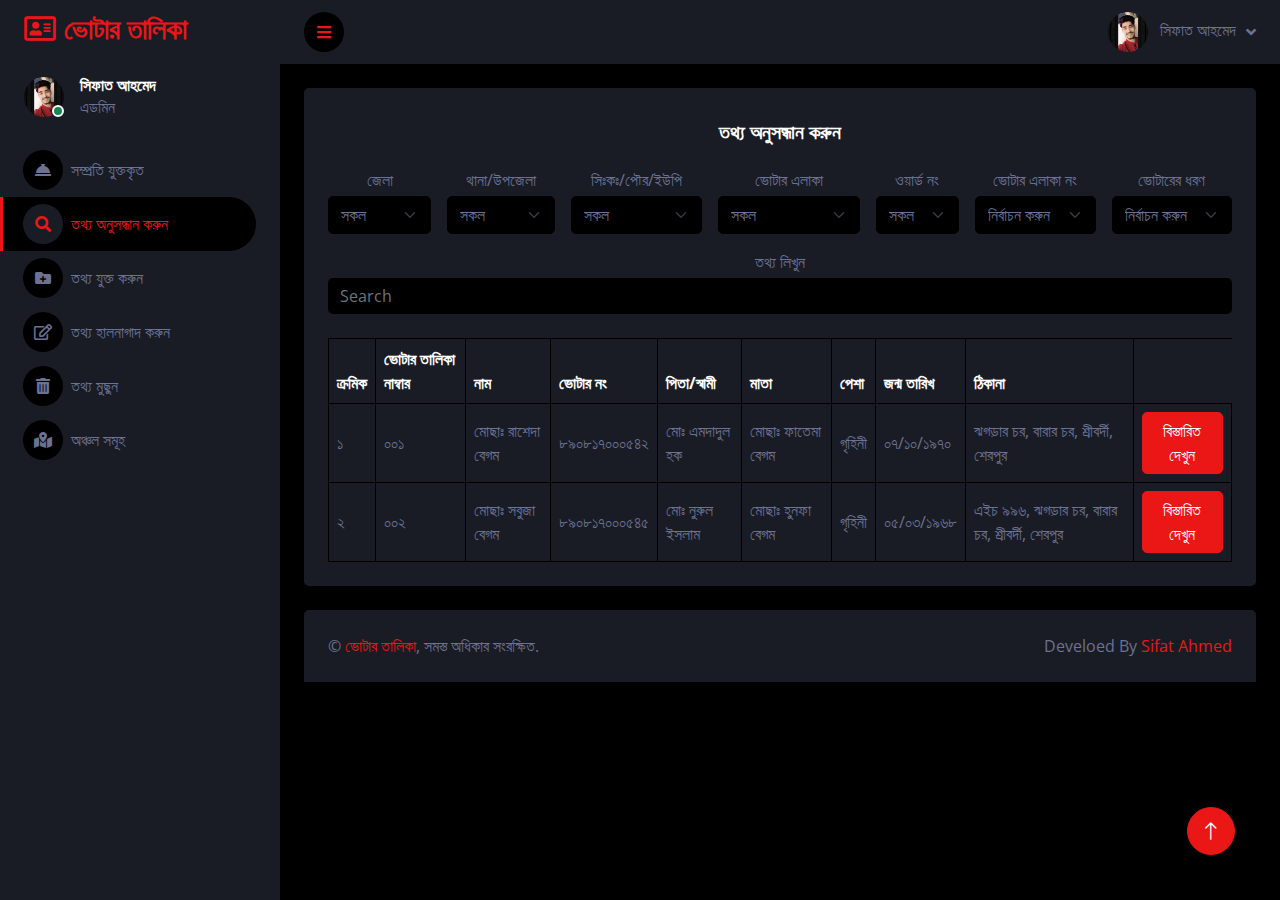
<file: search.html>
<!DOCTYPE html>
<html lang="en">

<head>
    <meta charset="utf-8">
    <title>তথ্য অনুসন্ধান করুন</title>
    <meta content="width=device-width, initial-scale=1.0" name="viewport">
    <meta content="" name="keywords">
    <meta content="" name="description">

    <!-- Favicon -->
    <link href="img/user.jpg" rel="icon">

    <!-- Google Web Fonts -->
    <link rel="preconnect" href="https://fonts.googleapis.com">
    <link rel="preconnect" href="https://fonts.gstatic.com" crossorigin>
    <link href="https://fonts.googleapis.com/css2?family=Open+Sans:wght@400;600&family=Roboto:wght@500;700&display=swap"
        rel="stylesheet">

    <!-- Icon Font Stylesheet -->
    <link href="https://cdnjs.cloudflare.com/ajax/libs/font-awesome/5.10.0/css/all.min.css" rel="stylesheet">
    <link href="https://cdn.jsdelivr.net/npm/bootstrap-icons@1.4.1/font/bootstrap-icons.css" rel="stylesheet">

    <!-- Libraries Stylesheet -->
    <link href="lib/owlcarousel/assets/owl.carousel.min.css" rel="stylesheet">
    <link href="lib/tempusdominus/css/tempusdominus-bootstrap-4.min.css" rel="stylesheet" />

    <!-- Customized Bootstrap Stylesheet -->
    <link href="css/bootstrap.min.css" rel="stylesheet">

    <!-- Template Stylesheet -->
    <link href="css/style.css" rel="stylesheet">
</head>

<body>
    <div class="container-fluid position-relative d-flex p-0">
        <!-- Spinner Start -->
        <div id="spinner"
            class="show bg-dark position-fixed translate-middle w-100 vh-100 top-50 start-50 d-flex align-items-center justify-content-center">
            <div class="spinner-border text-primary" style="width: 3rem; height: 3rem;" role="status">
                <span class="sr-only">Loading...</span>
            </div>
        </div>
        <!-- Spinner End -->


        <!-- Sidebar Start -->
        <div class="sidebar pe-4 pb-3">
            <nav class="navbar bg-secondary navbar-dark">
                <a href="index.html" class="navbar-brand mx-4 mb-3">
                    <h3 class="text-primary"><i class="far fa-address-card me-2"></i>ভোটার তালিকা</h3>
                </a>
                <div class="d-flex align-items-center ms-4 mb-4">
                    <div class="position-relative">
                        <img class="rounded-circle" src="img/user.jpg" alt="" style="width: 40px; height: 40px;">
                        <div
                            class="bg-success rounded-circle border border-2 border-white position-absolute end-0 bottom-0 p-1">
                        </div>
                    </div>
                    <div class="ms-3">
                        <h6 class="mb-0">সিফাত আহমেদ</h6>
                        <span>এডমিন</span>
                    </div>
                </div>
                <div class="navbar-nav w-100">
                    <a href="index.html" class="nav-item nav-link"><i
                            class="fas fa-concierge-bell me-2"></i></i>সম্প্রতি যুক্তকৃত</a>
                    <a href="search.html" class="nav-item nav-link active"><i class="fas fa-search me-2"></i>তথ্য
                        অনুসন্ধান
                        করুন</a>
                    <a href="add.html" class="nav-item nav-link"><i class="fas fa-folder-plus me-2"></i>তথ্য যুক্ত
                        করুন</a>
                    <a href="update.html" class="nav-item nav-link"><i class="far fa-edit me-2"></i>তথ্য হালনাগাদ
                        করুন</a>
                    <a href="delete.html" class="nav-item nav-link"><i class="fas fa-trash-alt me-2"></i>তথ্য মুছুন</a>
                    <a href="area.html" class="nav-item nav-link"><i class="fas fa-map-marked-alt me-2"></i>অঞ্চল
                        সমূহ</a>
                </div>
            </nav>
        </div>
        <!-- Sidebar End -->


        <!-- Content Start -->
        <div class="content">
            <!-- Navbar Start -->
            <nav class="navbar navbar-expand bg-secondary navbar-dark sticky-top px-4 py-0">
                <a href="index.html" class="navbar-brand d-flex d-lg-none me-4">
                    <h2 class="text-primary mb-0"><i class="far fa-address-card me-2"></i></h2>
                </a>
                <a href="#" class="sidebar-toggler flex-shrink-0">
                    <i class="fa fa-bars"></i>
                </a>
                <div class="navbar-nav align-items-center ms-auto">
                    <div class="nav-item dropdown">
                        <a href="#" class="nav-link dropdown-toggle" data-bs-toggle="dropdown">
                            <img class="rounded-circle me-lg-2" src="img/user.jpg" alt=""
                                style="width: 40px; height: 40px;">
                            <span class="d-none d-lg-inline-flex">সিফাত আহমেদ</span>
                        </a>
                        <div
                            class="dropdown-menu dropdown-menu-end bg-secondary border-2 border-top-0 shadow-sm rounded-0 m-0">
                            <a href="#" class="dropdown-item">প্রোফাইল</a>
                            <!-- <a href="#" class="dropdown-item">Settings</a> -->
                            <a href="#" class="dropdown-item">লগ-আউট</a>
                        </div>
                    </div>
                </div>
            </nav>
            <!-- Navbar End -->


            <!-- Searched Start -->
            <div class="container-fluid pt-4 px-4">
                <div class="bg-secondary text-center rounded p-4">
                    <h5 class="pt-2 pb-3">তথ্য অনুসন্ধান করুন</h5>
                    <div class="w-100 pb-4">
                        <form class="w-100 d-flex gap-3 flex-wrap justify-content-evenly">
                            <div class="d-flex flex-column gap-1 text-center flex-grow-1">
                                <label for="District">জেলা</label>
                                <select class="form-select" id="District" aria-label="Default select example">
                                    <option selected>সকল</option>
                                    <option value="1">শেরপুর</option>
                                    <option value="2">জামালপুর</option>
                                    <option value="3">ঢাকা</option>
                                </select>
                            </div>
                            <div class="d-flex flex-column gap-1 text-center flex-grow-1">
                                <label for="Upzila">থানা/উপজেলা</label>
                                <select class="form-select" id="Upzila" aria-label="Default select example">
                                    <option selected>সকল</option>
                                    <option value="1">শ্রীবর্দী</option>
                                    <option value="2">ইসলামপুর</option>
                                    <option value="3">দক্ষিণ খান</option>
                                </select>
                            </div>
                            <div class="d-flex flex-column gap-1 text-center flex-grow-1">
                                <label for="Up">সিঃকঃ/পৌর/ইউপি</label>
                                <select class="form-select" id="Up" aria-label="Default select example">
                                    <option selected>সকল</option>
                                    <option value="1">ঢাকা উত্তর</option>
                                    <option value="2">ইসলামপুর সদর</option>
                                    <option value="3">দক্ষিণ খান</option>
                                    <option value="3">ভেলুয়া</option>
                                </select>
                            </div>
                            <div class="d-flex flex-column gap-1 text-center flex-grow-1">
                                <label for="VoterArea">ভোটার এলাকা</label>
                                <select class="form-select" id="VoterArea" aria-label="Default select example">
                                    <option selected>সকল</option>
                                    <option value="1">ঝগড়ার চর বাজার</option>
                                    <option value="2">বারার চর</option>
                                    <option value="3">ভেলুয়া বাজার</option>
                                </select>
                            </div>
                            <div class="d-flex flex-column gap-1 text-center flex-grow-1">
                                <label for="WordNo">ওয়ার্ড নং</label>
                                <select class="form-select" id="WordNo" aria-label="Default select example">
                                    <option selected>সকল</option>
                                    <option value="1">১</option>
                                    <option value="2">২</option>
                                    <option value="3">৩</option>
                                    <option value="3">৪</option>
                                    <option value="3">৫</option>
                                    <option value="3">৬</option>
                                    <option value="3">৭</option>
                                </select>
                            </div>
                            <div class="d-flex flex-column gap-1 text-center flex-grow-1">
                                <label for="WordNo">ভোটার এলাকা নং</label>
                                <select class="form-select" id="WordNo" aria-label="Default select example">
                                    <option selected>নির্বাচন করুন</option>
                                    <option value="1">১০২৪</option>
                                    <option value="2">১০০২</option>
                                    <option value="3">১০৪৫</option>
                                    <option value="3">২০১২</option>
                                    <option value="3">০২১৫</option>
                                </select>
                            </div>
                            <div class="d-flex flex-column gap-1 text-center flex-grow-1">
                                <label for="WordNo">ভোটারের ধরণ</label>
                                <select class="form-select" id="WordNo" aria-label="Default select example">
                                    <option selected>নির্বাচন করুন</option>
                                    <option value="1">পুরুষ</option>
                                    <option value="2">মহিলা</option>
                                </select>
                            </div>
                            <div class="d-flex flex-column gap-1 text-center flex-grow-1">
                                <label for="SearchBox">তথ্য লিখুন</label>
                                <input class="form-control bg-dark border-0" id="SearchBox" type="search" placeholder="Search">
                            </div>
                        </form>
                    </div>
                    <div class="table-responsive">
                        <table class="table text-start align-middle table-bordered table-hover mb-0">
                            <thead>
                                <tr class="text-white">
                                    <th>ক্রমিক</th>
                                    <th>ভোটার তালিকা নাম্বার</th>
                                    <th>নাম</th>
                                    <th>ভোটার নং</th>
                                    <th>পিতা/স্বামী</th>
                                    <th>মাতা</th>
                                    <th>পেশা</th>
                                    <th>জন্ম তারিখ</th>
                                    <th>ঠিকানা</th>
                                </tr>
                            </thead>
                            <tbody>
                                <tr>
                                    <td>১</td>
                                    <td>০০১</td>
                                    <td>মোছাঃ রাশেদা বেগম</td>
                                    <td>৮৯০৮১৭০০০৫৪২</td>
                                    <td>মোঃ এমদাদুল হক</td>
                                    <td>মোছাঃ ফাতেমা বেগম</td>
                                    <td>গৃহিনী</td>
                                    <td>০৭/১০/১৯৭০</td>
                                    <td>ঝগড়ার চর, বারার চর, শ্রীবর্দী, শেরপুর</td>
                                    <td>
                                        <button class="btn btn-primary" data-bs-toggle="modal"
                                            data-bs-target="#exampleModal">বিস্তারিত দেখুন</button>
                                    </td>
                                </tr>
                                <tr>
                                    <td>২</td>
                                    <td>০০২</td>
                                    <td>মোছাঃ সবুজা বেগম</td>
                                    <td>৮৯০৮১৭০০০৫৪৫</td>
                                    <td>মোঃ নুরুল ইসলাম</td>
                                    <td>মোছাঃ হুনফা বেগম</td>
                                    <td>গৃহিনী</td>
                                    <td>০৫/০৩/১৯৬৮</td>
                                    <td>এইচ ৯৯৬, ঝগড়ার চর, বারার চর, শ্রীবর্দী, শেরপুর</td>
                                    <td>
                                        <button class="btn btn-primary" data-bs-toggle="modal"
                                            data-bs-target="#exampleModal2">বিস্তারিত দেখুন</button>
                                    </td>
                                </tr>
                            </tbody>
                        </table>
                    </div>
                </div>
            </div>
            <!-- Searched End -->



            <!-- Footer Start -->
            <div class="container-fluid pt-4 px-4">
                <div class="bg-secondary rounded-top p-4">
                    <div class="row">
                        <div class="col-12 col-sm-6 text-center text-sm-start">
                            &copy; <a href="#">ভোটার তালিকা</a>, সমস্ত অধিকার সংরক্ষিত.
                        </div>
                        <div class="col-12 col-sm-6 text-center text-sm-end">
                            Develoed By <a target="_blank" href="//sifatahmed.com">Sifat Ahmed</a>
                        </div>
                    </div>
                </div>
            </div>
            <!-- Footer End -->
        </div>
        <!-- Content End -->

        <!-- Modal -->
        <div class="modal fade" id="exampleModal" tabindex="-1" aria-labelledby="exampleModalLabel" aria-hidden="true"
            data-bs-backdrop="static">
            <div class="modal-dialog">
                <div class="modal-content">
                    <div class="modal-header">
                        <h5 class="modal-title text-dark" id="exampleModalLabel">বিশদ:- মোছাঃ রাশেদা বেগম</h5>
                        <button type="button" class="btn-close" data-bs-dismiss="modal" aria-label="Close"></button>
                    </div>
                    <div class="modal-body">
                        <div class="row">
                            <!-- line start -->
                            <div class="col-12">
                                <div class="row">
                                    <span class="col-3">নাম</span>
                                    <span class="col-9">: মোছাঃ রাশেদা বেগম</span>
                                </div>
                            </div>
                            <!-- line end -->
                            <!-- line start -->
                            <div class="col-12">
                                <div class="row">
                                    <span class="col-3">ভোটার নং</span>
                                    <span class="col-9">: ৮৯০৮১৭০০০৫৪২</span>
                                </div>
                            </div>
                            <!-- line end -->
                            <!-- line start -->
                            <div class="col-12">
                                <div class="row">
                                    <span class="col-3">পিতা/স্বামী</span>
                                    <span class="col-9">: মোঃ এমদাদুল হক</span>
                                </div>
                            </div>
                            <!-- line end -->
                            <!-- line start -->
                            <div class="col-12">
                                <div class="row">
                                    <span class="col-3">মাতা</span>
                                    <span class="col-9">: মোছাঃ ফাতেমা বেগম</span>
                                </div>
                            </div>
                            <!-- line end -->
                            <!-- line start -->
                            <div class="col-12">
                                <div class="row">
                                    <span class="col-3">পেশা</span>
                                    <span class="col-9">: গৃহিনী</span>
                                </div>
                            </div>
                            <!-- line end -->
                            <!-- line start -->
                            <div class="col-12">
                                <div class="row">
                                    <span class="col-3">জন্ম তারিখ</span>
                                    <span class="col-9">: ০৭/১০/১৯৭০</span>
                                </div>
                            </div>
                            <!-- line end -->
                            <!-- line start -->
                            <div class="col-12">
                                <div class="row">
                                    <span class="col-3">ঠিকানা</span>
                                    <span class="col-9">: ঝগড়ার চর, বারার চর, শ্রীবর্দী, শেরপুর</span>
                                </div>
                            </div>
                            <!-- line end -->
                            <!-- line start -->
                            <div class="col-12">
                                <div class="row">
                                    <span class="col-3">জেলা</span>
                                    <span class="col-9">: শেরপুর</span>
                                </div>
                            </div>
                            <!-- line end -->
                            <!-- line start -->
                            <div class="col-12">
                                <div class="row">
                                    <span class="col-3">উপজেলা/থানা</span>
                                    <span class="col-9">: শ্রীবর্দী</span>
                                </div>
                            </div>
                            <!-- line end -->
                            <!-- line start -->
                            <div class="col-12">
                                <div class="row">
                                    <span class="col-3">সিঃকঃ/পৌর</span>
                                    <span class="col-9">: </span>
                                </div>
                            </div>
                            <!-- line end -->
                            <!-- line start -->
                            <div class="col-12">
                                <div class="row">
                                    <span class="col-3">ইউপি/পৌর ওয়ার্ড/ক্যান্টঃ বোর্ড</span>
                                    <span class="col-9">: ভেলুয়া</span>
                                </div>
                            </div>
                            <!-- line end -->
                            <!-- line start -->
                            <div class="col-12">
                                <div class="row">
                                    <span class="col-3">ওয়ার্ড নম্বর</span>
                                    <span class="col-9">: ৯</span>
                                </div>
                            </div>
                            <!-- line end -->
                            <!-- line start -->
                            <div class="col-12">
                                <div class="row">
                                    <span class="col-3">ভোটার এলাকা</span>
                                    <span class="col-9">: ঝগড়ার চর বাজার</span>
                                </div>
                            </div>
                            <!-- line end -->
                            <!-- line start -->
                            <div class="col-12">
                                <div class="row">
                                    <span class="col-3">ভোটার এলাকা নং</span>
                                    <span class="col-9">: ০৮১৭</span>
                                </div>
                            </div>
                            <!-- line end -->
                        </div>
                    </div>
                    <div class="modal-footer">
                        <button type="button" class="btn btn-secondary" data-bs-dismiss="modal">বন্ধ করুন</button>
                    </div>
                </div>
            </div>
        </div>
        <!-- ২ -->
        <div class="modal fade" id="exampleModal2" tabindex="-1" aria-labelledby="exampleModal2Label" aria-hidden="true"
            data-bs-backdrop="static">
            <div class="modal-dialog">
                <div class="modal-content">
                    <div class="modal-header">
                        <h5 class="modal-title text-dark" id="exampleModalLabel">বিশদ:- মোছাঃ সবুজা বেগম</h5>
                        <button type="button" class="btn-close" data-bs-dismiss="modal" aria-label="Close"></button>
                    </div>
                    <div class="modal-body">
                        <div class="row">
                            <!-- line start -->
                            <div class="col-12">
                                <div class="row">
                                    <span class="col-3">নাম</span>
                                    <span class="col-9">: মোছাঃ সবুজা বেগম</span>
                                </div>
                            </div>
                            <!-- line end -->
                            <!-- line start -->
                            <div class="col-12">
                                <div class="row">
                                    <span class="col-3">ভোটার নং</span>
                                    <span class="col-9">: ৮৯০৮১৭০০০৫৪৫</span>
                                </div>
                            </div>
                            <!-- line end -->
                            <!-- line start -->
                            <div class="col-12">
                                <div class="row">
                                    <span class="col-3">পিতা/স্বামী</span>
                                    <span class="col-9">: মোঃ নুরুল ইসলাম</span>
                                </div>
                            </div>
                            <!-- line end -->
                            <!-- line start -->
                            <div class="col-12">
                                <div class="row">
                                    <span class="col-3">মাতা</span>
                                    <span class="col-9">: মোছাঃ হুনফা বেগম</span>
                                </div>
                            </div>
                            <!-- line end -->
                            <!-- line start -->
                            <div class="col-12">
                                <div class="row">
                                    <span class="col-3">পেশা</span>
                                    <span class="col-9">: গৃহিনী</span>
                                </div>
                            </div>
                            <!-- line end -->
                            <!-- line start -->
                            <div class="col-12">
                                <div class="row">
                                    <span class="col-3">জন্ম তারিখ</span>
                                    <span class="col-9">: ০৫/০৩/১৯৬৮</span>
                                </div>
                            </div>
                            <!-- line end -->
                            <!-- line start -->
                            <div class="col-12">
                                <div class="row">
                                    <span class="col-3">ঠিকানা</span>
                                    <span class="col-9">: এইচ ৯৯৬, ঝগড়ার চর, বারার চর, শ্রীবর্দী, শেরপুর</span>
                                </div>
                            </div>
                            <!-- line end -->
                            <!-- line start -->
                            <div class="col-12">
                                <div class="row">
                                    <span class="col-3">জেলা</span>
                                    <span class="col-9">: শেরপুর</span>
                                </div>
                            </div>
                            <!-- line end -->
                            <!-- line start -->
                            <div class="col-12">
                                <div class="row">
                                    <span class="col-3">উপজেলা/থানা</span>
                                    <span class="col-9">: শ্রীবর্দী</span>
                                </div>
                            </div>
                            <!-- line end -->
                            <!-- line start -->
                            <div class="col-12">
                                <div class="row">
                                    <span class="col-3">সিঃকঃ/পৌর</span>
                                    <span class="col-9">: </span>
                                </div>
                            </div>
                            <!-- line end -->
                            <!-- line start -->
                            <div class="col-12">
                                <div class="row">
                                    <span class="col-3">ইউপি/পৌর ওয়ার্ড/ক্যান্টঃ বোর্ড</span>
                                    <span class="col-9">: ভেলুয়া</span>
                                </div>
                            </div>
                            <!-- line end -->
                            <!-- line start -->
                            <div class="col-12">
                                <div class="row">
                                    <span class="col-3">ওয়ার্ড নম্বর</span>
                                    <span class="col-9">: ৯</span>
                                </div>
                            </div>
                            <!-- line end -->
                            <!-- line start -->
                            <div class="col-12">
                                <div class="row">
                                    <span class="col-3">ভোটার এলাকা</span>
                                    <span class="col-9">: ঝগড়ার চর বাজার</span>
                                </div>
                            </div>
                            <!-- line end -->
                            <!-- line start -->
                            <div class="col-12">
                                <div class="row">
                                    <span class="col-3">ভোটার এলাকা নং</span>
                                    <span class="col-9">: ০৮১৭</span>
                                </div>
                            </div>
                            <!-- line end -->
                        </div>
                    </div>
                    <div class="modal-footer">
                        <button type="button" class="btn btn-secondary" data-bs-dismiss="modal">বন্ধ করুন</button>
                    </div>
                </div>
            </div>
        </div>


        <!-- Back to Top -->
        <a href="#" class="btn btn-lg btn-primary btn-lg-square back-to-top"><i class="bi bi-arrow-up"></i></a>
    </div>

    <!-- JavaScript Libraries -->
    <script src="https://code.jquery.com/jquery-3.4.1.min.js"></script>
    <script src="https://cdn.jsdelivr.net/npm/bootstrap@5.0.0/dist/js/bootstrap.bundle.min.js"></script>
    <script src="lib/easing/easing.min.js"></script>
    <script src="lib/waypoints/waypoints.min.js"></script>
    <script src="lib/tempusdominus/js/moment.min.js"></script>
    <script src="lib/tempusdominus/js/moment-timezone.min.js"></script>
    <script src="lib/tempusdominus/js/tempusdominus-bootstrap-4.min.js"></script>

    <!-- Template Javascript -->
    <script src="js/main.js"></script>
</body>

</html>
</file>
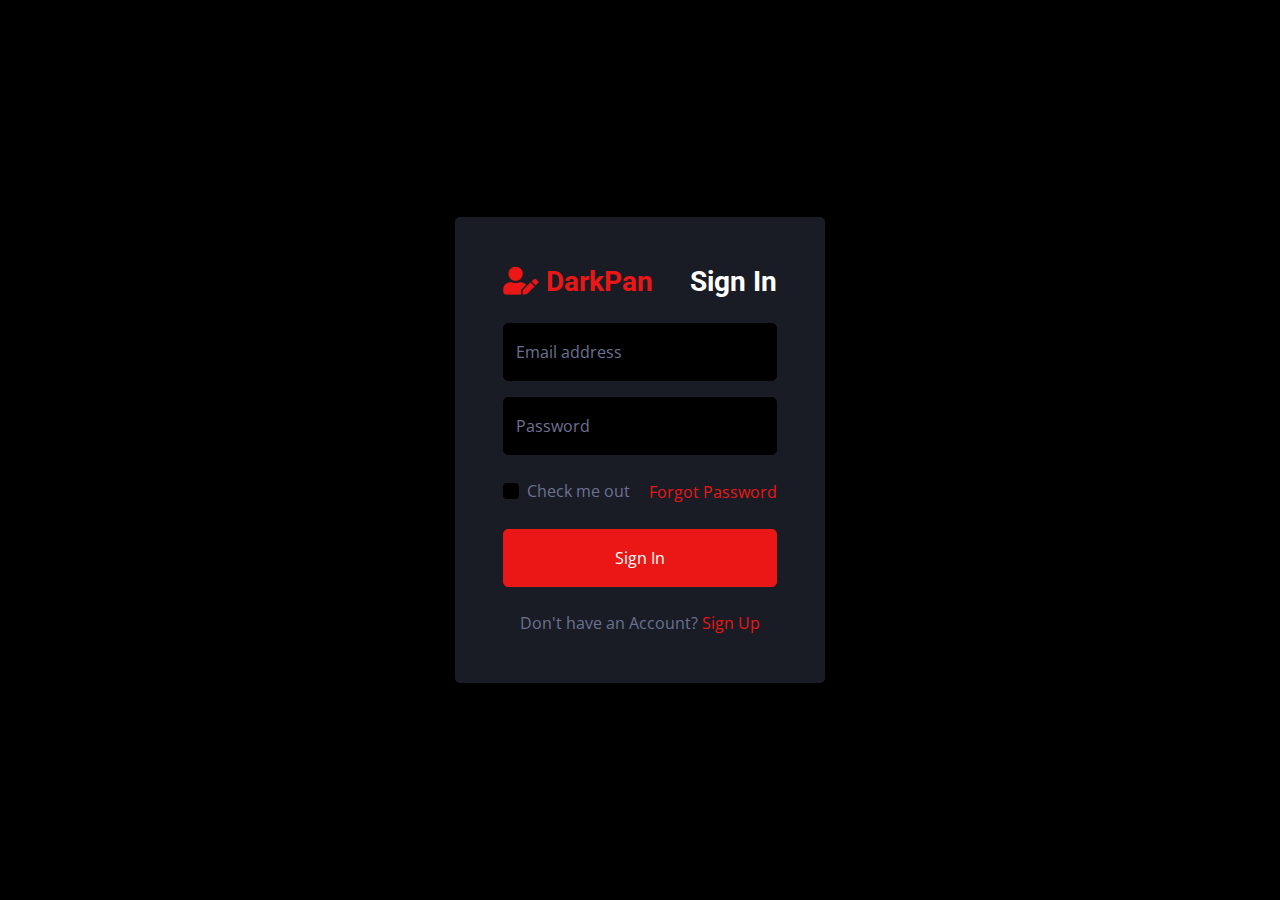
<file: signin.html>
<!DOCTYPE html>
<html lang="en">

<head>
    <meta charset="utf-8">
    <title>DarkPan - Bootstrap 5 Admin Template</title>
    <meta content="width=device-width, initial-scale=1.0" name="viewport">
    <meta content="" name="keywords">
    <meta content="" name="description">

    <!-- Favicon -->
    <link href="img/user.jpg" rel="icon">

    <!-- Google Web Fonts -->
    <link rel="preconnect" href="https://fonts.googleapis.com">
    <link rel="preconnect" href="https://fonts.gstatic.com" crossorigin>
    <link href="https://fonts.googleapis.com/css2?family=Open+Sans:wght@400;600&family=Roboto:wght@500;700&display=swap" rel="stylesheet"> 
    
    <!-- Icon Font Stylesheet -->
    <link href="https://cdnjs.cloudflare.com/ajax/libs/font-awesome/5.10.0/css/all.min.css" rel="stylesheet">
    <link href="https://cdn.jsdelivr.net/npm/bootstrap-icons@1.4.1/font/bootstrap-icons.css" rel="stylesheet">

    <!-- Libraries Stylesheet -->
    <link href="lib/owlcarousel/assets/owl.carousel.min.css" rel="stylesheet">
    <link href="lib/tempusdominus/css/tempusdominus-bootstrap-4.min.css" rel="stylesheet" />

    <!-- Customized Bootstrap Stylesheet -->
    <link href="css/bootstrap.min.css" rel="stylesheet">

    <!-- Template Stylesheet -->
    <link href="css/style.css" rel="stylesheet">
</head>

<body>
    <div class="container-fluid position-relative d-flex p-0">
        <!-- Spinner Start -->
        <div id="spinner" class="show bg-dark position-fixed translate-middle w-100 vh-100 top-50 start-50 d-flex align-items-center justify-content-center">
            <div class="spinner-border text-primary" style="width: 3rem; height: 3rem;" role="status">
                <span class="sr-only">Loading...</span>
            </div>
        </div>
        <!-- Spinner End -->


        <!-- Sign In Start -->
        <div class="container-fluid">
            <div class="row h-100 align-items-center justify-content-center" style="min-height: 100vh;">
                <div class="col-12 col-sm-8 col-md-6 col-lg-5 col-xl-4">
                    <div class="bg-secondary rounded p-4 p-sm-5 my-4 mx-3">
                        <div class="d-flex align-items-center justify-content-between mb-3">
                            <a href="index.html" class="">
                                <h3 class="text-primary"><i class="fa fa-user-edit me-2"></i>DarkPan</h3>
                            </a>
                            <h3>Sign In</h3>
                        </div>
                        <div class="form-floating mb-3">
                            <input type="email" class="form-control" id="floatingInput" placeholder="name@example.com">
                            <label for="floatingInput">Email address</label>
                        </div>
                        <div class="form-floating mb-4">
                            <input type="password" class="form-control" id="floatingPassword" placeholder="Password">
                            <label for="floatingPassword">Password</label>
                        </div>
                        <div class="d-flex align-items-center justify-content-between mb-4">
                            <div class="form-check">
                                <input type="checkbox" class="form-check-input" id="exampleCheck1">
                                <label class="form-check-label" for="exampleCheck1">Check me out</label>
                            </div>
                            <a href="">Forgot Password</a>
                        </div>
                        <button type="submit" class="btn btn-primary py-3 w-100 mb-4">Sign In</button>
                        <p class="text-center mb-0">Don't have an Account? <a href="">Sign Up</a></p>
                    </div>
                </div>
            </div>
        </div>
        <!-- Sign In End -->
    </div>

    <!-- JavaScript Libraries -->
    <script src="https://code.jquery.com/jquery-3.4.1.min.js"></script>
    <script src="https://cdn.jsdelivr.net/npm/bootstrap@5.0.0/dist/js/bootstrap.bundle.min.js"></script>
    <script src="lib/chart/chart.min.js"></script>
    <script src="lib/easing/easing.min.js"></script>
    <script src="lib/waypoints/waypoints.min.js"></script>
    <script src="lib/owlcarousel/owl.carousel.min.js"></script>
    <script src="lib/tempusdominus/js/moment.min.js"></script>
    <script src="lib/tempusdominus/js/moment-timezone.min.js"></script>
    <script src="lib/tempusdominus/js/tempusdominus-bootstrap-4.min.js"></script>

    <!-- Template Javascript -->
    <script src="js/main.js"></script>
</body>

</html>
</file>
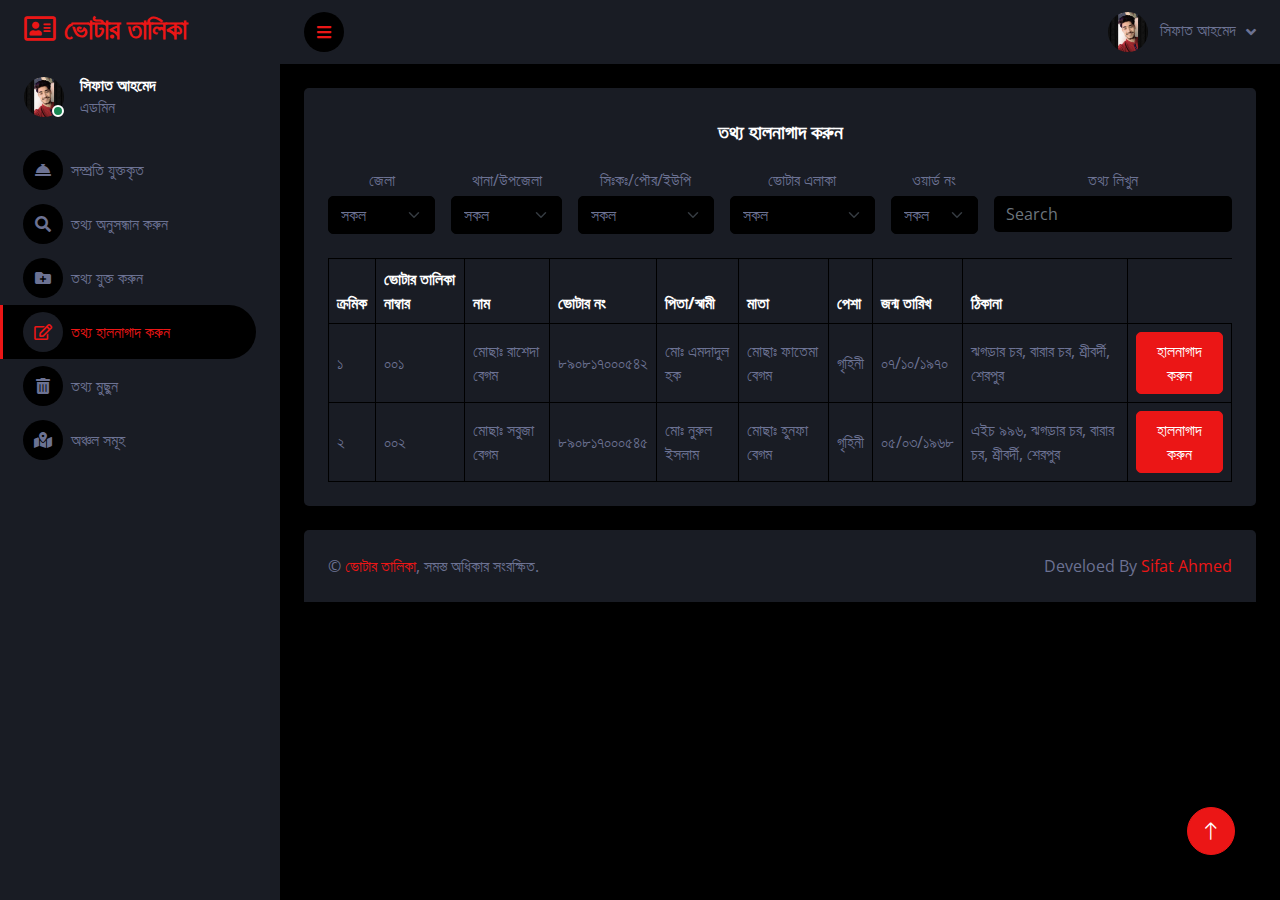
<file: update.html>
<!DOCTYPE html>
<html lang="en">

<head>
    <meta charset="utf-8">
    <title>তথ্য হালনাগাদ করুন</title>
    <meta content="width=device-width, initial-scale=1.0" name="viewport">
    <meta content="" name="keywords">
    <meta content="" name="description">

    <!-- Favicon -->
    <link href="img/user.jpg" rel="icon">

    <!-- Google Web Fonts -->
    <link rel="preconnect" href="https://fonts.googleapis.com">
    <link rel="preconnect" href="https://fonts.gstatic.com" crossorigin>
    <link href="https://fonts.googleapis.com/css2?family=Open+Sans:wght@400;600&family=Roboto:wght@500;700&display=swap"
        rel="stylesheet">

    <!-- Icon Font Stylesheet -->
    <link href="https://cdnjs.cloudflare.com/ajax/libs/font-awesome/5.10.0/css/all.min.css" rel="stylesheet">
    <link href="https://cdn.jsdelivr.net/npm/bootstrap-icons@1.4.1/font/bootstrap-icons.css" rel="stylesheet">

    <!-- Libraries Stylesheet -->
    <link href="lib/owlcarousel/assets/owl.carousel.min.css" rel="stylesheet">
    <link href="lib/tempusdominus/css/tempusdominus-bootstrap-4.min.css" rel="stylesheet" />

    <!-- Customized Bootstrap Stylesheet -->
    <link href="css/bootstrap.min.css" rel="stylesheet">

    <!-- Template Stylesheet -->
    <link href="css/style.css" rel="stylesheet">
</head>

<body>
    <div class="container-fluid position-relative d-flex p-0">
        <!-- Spinner Start -->
        <div id="spinner"
            class="show bg-dark position-fixed translate-middle w-100 vh-100 top-50 start-50 d-flex align-items-center justify-content-center">
            <div class="spinner-border text-primary" style="width: 3rem; height: 3rem;" role="status">
                <span class="sr-only">Loading...</span>
            </div>
        </div>
        <!-- Spinner End -->


        <!-- Sidebar Start -->
        <div class="sidebar pe-4 pb-3">
            <nav class="navbar bg-secondary navbar-dark">
                <a href="index.html" class="navbar-brand mx-4 mb-3">
                    <h3 class="text-primary"><i class="far fa-address-card me-2"></i>ভোটার তালিকা</h3>
                </a>
                <div class="d-flex align-items-center ms-4 mb-4">
                    <div class="position-relative">
                        <img class="rounded-circle" src="img/user.jpg" alt="" style="width: 40px; height: 40px;">
                        <div
                            class="bg-success rounded-circle border border-2 border-white position-absolute end-0 bottom-0 p-1">
                        </div>
                    </div>
                    <div class="ms-3">
                        <h6 class="mb-0">সিফাত আহমেদ</h6>
                        <span>এডমিন</span>
                    </div>
                </div>
                <div class="navbar-nav w-100">
                    <a href="index.html" class="nav-item nav-link"><i
                            class="fas fa-concierge-bell me-2"></i></i>সম্প্রতি যুক্তকৃত</a>
                    <a href="search.html" class="nav-item nav-link"><i class="fas fa-search me-2"></i>তথ্য
                        অনুসন্ধান
                        করুন</a>
                    <a href="add.html" class="nav-item nav-link"><i class="fas fa-folder-plus me-2"></i>তথ্য যুক্ত
                        করুন</a>
                    <a href="update.html" class="nav-item nav-link active"><i class="far fa-edit me-2"></i>তথ্য হালনাগাদ
                        করুন</a>
                    <a href="delete.html" class="nav-item nav-link"><i class="fas fa-trash-alt me-2"></i>তথ্য মুছুন</a>
                    <a href="area.html" class="nav-item nav-link"><i class="fas fa-map-marked-alt me-2"></i>অঞ্চল
                        সমূহ</a>
                </div>
            </nav>
        </div>
        <!-- Sidebar End -->


        <!-- Content Start -->
        <div class="content">
            <!-- Navbar Start -->
            <nav class="navbar navbar-expand bg-secondary navbar-dark sticky-top px-4 py-0">
                <a href="index.html" class="navbar-brand d-flex d-lg-none me-4">
                    <h2 class="text-primary mb-0"><i class="far fa-address-card me-2"></i></h2>
                </a>
                <a href="#" class="sidebar-toggler flex-shrink-0">
                    <i class="fa fa-bars"></i>
                </a>
                <div class="navbar-nav align-items-center ms-auto">
                    <div class="nav-item dropdown">
                        <a href="#" class="nav-link dropdown-toggle" data-bs-toggle="dropdown">
                            <img class="rounded-circle me-lg-2" src="img/user.jpg" alt=""
                                style="width: 40px; height: 40px;">
                            <span class="d-none d-lg-inline-flex">সিফাত আহমেদ</span>
                        </a>
                        <div
                            class="dropdown-menu dropdown-menu-end bg-secondary border-2 border-top-0 shadow-sm rounded-0 m-0">
                            <a href="#" class="dropdown-item">প্রোফাইল</a>
                            <!-- <a href="#" class="dropdown-item">Settings</a> -->
                            <a href="#" class="dropdown-item">লগ-আউট</a>
                        </div>
                    </div>
                </div>
            </nav>
            <!-- Navbar End -->


            <!-- Searched Start -->
            <div class="container-fluid pt-4 px-4">
                <div class="bg-secondary text-center rounded p-4">
                    <h5 class="pt-2 pb-3">তথ্য হালনাগাদ করুন</h5>
                    <div class="w-100 pb-4">
                        <form class="w-100 d-flex gap-3 flex-wrap justify-content-evenly">
                            <div class="d-flex flex-column gap-1 text-center flex-grow-1">
                                <label for="District">জেলা</label>
                                <select class="form-select" id="District" aria-label="Default select example">
                                    <option selected>সকল</option>
                                    <option value="1">শেরপুর</option>
                                    <option value="2">জামালপুর</option>
                                    <option value="3">ঢাকা</option>
                                </select>
                            </div>
                            <div class="d-flex flex-column gap-1 text-center flex-grow-1">
                                <label for="Upzila">থানা/উপজেলা</label>
                                <select class="form-select" id="Upzila" aria-label="Default select example">
                                    <option selected>সকল</option>
                                    <option value="1">শ্রীবর্দী</option>
                                    <option value="2">ইসলামপুর</option>
                                    <option value="3">দক্ষিণ খান</option>
                                </select>
                            </div>
                            <div class="d-flex flex-column gap-1 text-center flex-grow-1">
                                <label for="Up">সিঃকঃ/পৌর/ইউপি</label>
                                <select class="form-select" id="Up" aria-label="Default select example">
                                    <option selected>সকল</option>
                                    <option value="1">ঢাকা উত্তর</option>
                                    <option value="2">ইসলামপুর সদর</option>
                                    <option value="3">দক্ষিণ খান</option>
                                    <option value="3">ভেলুয়া</option>
                                </select>
                            </div>
                            <div class="d-flex flex-column gap-1 text-center flex-grow-1">
                                <label for="VoterArea">ভোটার এলাকা</label>
                                <select class="form-select" id="VoterArea" aria-label="Default select example">
                                    <option selected>সকল</option>
                                    <option value="1">ঝগড়ার চর বাজার</option>
                                    <option value="2">বারার চর</option>
                                    <option value="3">ভেলুয়া বাজার</option>
                                </select>
                            </div>
                            <div class="d-flex flex-column gap-1 text-center flex-grow-1">
                                <label for="WordNo">ওয়ার্ড নং</label>
                                <select class="form-select" id="WordNo" aria-label="Default select example">
                                    <option selected>সকল</option>
                                    <option value="1">১</option>
                                    <option value="2">২</option>
                                    <option value="3">৩</option>
                                    <option value="3">৪</option>
                                    <option value="3">৫</option>
                                    <option value="3">৬</option>
                                    <option value="3">৭</option>
                                </select>
                            </div>
                            <div class="d-flex flex-column gap-1 text-center flex-grow-1">
                                <label for="SearchBox">তথ্য লিখুন</label>
                                <input class="form-control bg-dark border-0" id="SearchBox" type="search"
                                    placeholder="Search">
                            </div>
                        </form>
                    </div>
                    <div class="table-responsive">
                        <table class="table text-start align-middle table-bordered table-hover mb-0">
                            <thead>
                                <tr class="text-white">
                                    <th>ক্রমিক</th>
                                    <th>ভোটার তালিকা নাম্বার</th>
                                    <th>নাম</th>
                                    <th>ভোটার নং</th>
                                    <th>পিতা/স্বামী</th>
                                    <th>মাতা</th>
                                    <th>পেশা</th>
                                    <th>জন্ম তারিখ</th>
                                    <th>ঠিকানা</th>
                                </tr>
                            </thead>
                            <tbody>
                                <tr>
                                    <td>১</td>
                                    <td>০০১</td>
                                    <td>মোছাঃ রাশেদা বেগম</td>
                                    <td>৮৯০৮১৭০০০৫৪২</td>
                                    <td>মোঃ এমদাদুল হক</td>
                                    <td>মোছাঃ ফাতেমা বেগম</td>
                                    <td>গৃহিনী</td>
                                    <td>০৭/১০/১৯৭০</td>
                                    <td>ঝগড়ার চর, বারার চর, শ্রীবর্দী, শেরপুর</td>
                                    <td>
                                        <button class="btn btn-primary" data-bs-toggle="modal"
                                            data-bs-target="#exampleModal2">হালনাগাদ করুন</button>
                                    </td>
                                </tr>
                                <tr>
                                    <td>২</td>
                                    <td>০০২</td>
                                    <td>মোছাঃ সবুজা বেগম</td>
                                    <td>৮৯০৮১৭০০০৫৪৫</td>
                                    <td>মোঃ নুরুল ইসলাম</td>
                                    <td>মোছাঃ হুনফা বেগম</td>
                                    <td>গৃহিনী</td>
                                    <td>০৫/০৩/১৯৬৮</td>
                                    <td>এইচ ৯৯৬, ঝগড়ার চর, বারার চর, শ্রীবর্দী, শেরপুর</td>
                                    <td>
                                        <button class="btn btn-primary" data-bs-toggle="modal"
                                            data-bs-target="#exampleModal2">হালনাগাদ করুন</button>
                                    </td>
                                </tr>
                            </tbody>
                        </table>
                    </div>
                </div>
            </div>
            <!-- Searched End -->



            <!-- Footer Start -->
            <div class="container-fluid pt-4 px-4">
                <div class="bg-secondary rounded-top p-4">
                    <div class="row">
                        <div class="col-12 col-sm-6 text-center text-sm-start">
                            &copy; <a href="#">ভোটার তালিকা</a>, সমস্ত অধিকার সংরক্ষিত.
                        </div>
                        <div class="col-12 col-sm-6 text-center text-sm-end">
                            Develoed By <a target="_blank" href="//sifatahmed.com">Sifat Ahmed</a>
                        </div>
                    </div>
                </div>
            </div>
            <!-- Footer End -->
        </div>
        <!-- Content End -->


        <!-- ২ -->
        <div class="modal fade" style="width: 100%;" id="exampleModal2" tabindex="-1"
            aria-labelledby="exampleModal2Label" aria-hidden="true" data-bs-backdrop="static">
            <div class="modal-dialog modal-xl">
                <div class="modal-content">
                    <div class="modal-header">
                        <h5 class="modal-title text-dark" id="exampleModalLabel">হালনাগাদ:- মোছাঃ সবুজা বেগম</h5>
                        <button type="button" class="btn-close" data-bs-dismiss="modal" aria-label="Close"></button>
                    </div>
                    <div class="modal-body">
                        <div class="row">
                            <!-- line start -->
                            <div class="col-sm-12 col-xxl-6 col-xl-6 col-md-12 col-12 col-lg-6 pb-3">
                                <label for="Name" class="form-label">নাম</label>
                                <input type="text" id="Name" class="form-control" value="মোছাঃ সবুজা বেগম">
                            </div>
                            <!-- line end -->
                            <!-- line start -->
                            <div class="col-sm-12 col-xxl-6 col-xl-6 col-md-12 col-12 col-lg-6 pb-3">
                                <label for="VoterNo" class="form-label">ভোটার নং</label>
                                <input type="text" id="VoterNo" class="form-control" value="৮৯০৮১৭০০০৫৪৫">
                            </div>
                            <!-- line end -->
                            <!-- line start -->
                            <div class="col-sm-12 col-xxl-6 col-xl-6 col-md-12 col-12 col-lg-6 pb-3">
                                <label for="Father-Husband" class="form-label">পিতা/স্বামী</label>
                                <input type="text" id="Father-Husband" class="form-control" value="মোঃ নুরুল ইসলাম">
                            </div>
                            <!-- line end -->
                            <!-- line start -->
                            <div class="col-sm-12 col-xxl-6 col-xl-6 col-md-12 col-12 col-lg-6 pb-3">
                                <label for="Mother" class="form-label">মাতা</label>
                                <input type="text" id="Mother" class="form-control" value="মোছাঃ হুনফা বেগম">
                            </div>
                            <!-- line end -->
                            <!-- line start -->
                            <div class="col-sm-12 col-xxl-6 col-xl-6 col-md-12 col-12 col-lg-6 pb-3">
                                <label for="Occassion" class="form-label">পেশা</label>
                                <input type="text" id="Occassion" class="form-control" value="গৃহিনী">
                            </div>
                            <!-- line end -->
                            <!-- line start -->
                            <div class="col-sm-12 col-xxl-6 col-xl-6 col-md-12 col-12 col-lg-6 pb-3">
                                <label for="DateOfBirth" class="form-label">জন্ম তারিখ</label>
                                <input type="text" id="DateOfBirth" class="form-control" value="০৫/০৩/১৯৬৮">
                            </div>
                            <!-- line end -->
                            <!-- line start -->
                            <div class="col-sm-12 col-xxl-6 col-xl-6 col-md-12 col-12 col-lg-6 pb-3">
                                <label for="Address" class="form-label">ঠিকানা</label>
                                <input type="text" id="Address" class="form-control"
                                    value="এইচ ৯৯৬, ঝগড়ার চর, বারার চর, শ্রীবর্দী, শেরপুর">
                            </div>
                            <!-- line end -->
                            <!-- line start -->
                            <div class="col-sm-12 col-xxl-6 col-xl-6 col-md-12 col-12 col-lg-6 pb-3">
                                <label for="DistrictName" class="form-label">জেলা</label>
                                <input type="text" id="DistrictName" class="form-control" value="শেরপুর">
                            </div>
                            <!-- line end -->
                            <!-- line start -->
                            <div class="col-sm-12 col-xxl-6 col-xl-6 col-md-12 col-12 col-lg-6 pb-3">
                                <label for="UpzilaName" class="form-label">উপজেলা/থানা</label>
                                <input type="text" id="UpzilaName" class="form-control" value="শ্রীবর্দী">
                            </div>
                            <!-- line end -->
                            <!-- line start -->
                            <div class="col-sm-12 col-xxl-6 col-xl-6 col-md-12 col-12 col-lg-6 pb-3">
                                <label for="UPName" class="form-label">সিঃকঃ/পৌর/ইউপি</label>
                                <input type="text" id="UPName" class="form-control" value="ভেলুয়া">
                            </div>
                            <!-- line end -->
                            <!-- line start -->
                            <div class="col-sm-12 col-xxl-6 col-xl-6 col-md-12 col-12 col-lg-6 pb-3">
                                <label for="WordNu" class="form-label">ওয়ার্ড নম্বর</label>
                                <input type="text" id="WordNu" class="form-control" value="৯">
                            </div>
                            <!-- line end -->
                            <!-- line start -->
                            <div class="col-sm-12 col-xxl-6 col-xl-6 col-md-12 col-12 col-lg-6 pb-3">
                                <label for="VoterAreaName" class="form-label">ভোটার এলাকা</label>
                                <input type="text" id="VoterAreaName" class="form-control" value="ঝগড়ার চর বাজার">
                            </div>
                            <!-- line end -->
                            <!-- line start -->
                            <div class="col-sm-12 col-xxl-6 col-xl-6 col-md-12 col-12 col-lg-6 pb-3">
                                <label for="VoterAreNu" class="form-label">ভোটার এলাকা নং</label>
                                <input type="text" id="VoterAreNu" class="form-control" value="০৮১৭">
                            </div>
                            <!-- line end -->
                        </div>
                    </div>
                    <div class="modal-footer">
                        <button type="button" class="btn btn-secondary" data-bs-dismiss="modal">বন্ধ করুন</button>
                        <button type="button" class="btn btn-success" data-bs-dismiss="modal">সংরক্ষণ করুন</button>
                    </div>
                </div>
            </div>
        </div>


        <!-- Back to Top -->
        <a href="#" class="btn btn-lg btn-primary btn-lg-square back-to-top"><i class="bi bi-arrow-up"></i></a>
    </div>

    <!-- JavaScript Libraries -->
    <script src="https://code.jquery.com/jquery-3.4.1.min.js"></script>
    <script src="https://cdn.jsdelivr.net/npm/bootstrap@5.0.0/dist/js/bootstrap.bundle.min.js"></script>
    <script src="lib/easing/easing.min.js"></script>
    <script src="lib/waypoints/waypoints.min.js"></script>
    <script src="lib/tempusdominus/js/moment.min.js"></script>
    <script src="lib/tempusdominus/js/moment-timezone.min.js"></script>
    <script src="lib/tempusdominus/js/tempusdominus-bootstrap-4.min.js"></script>

    <!-- Template Javascript -->
    <script src="js/main.js"></script>
</body>

</html>
</file>
<file: css/style.css>
/********** Template CSS **********/
:root {
    --primary: #EB1616;
    --secondary: #191C24;
    --light: #6C7293;
    --dark: #000000;
}

.back-to-top {
    position: fixed;
    display: none;
    right: 45px;
    bottom: 45px;
    z-index: 99;
}


/*** Spinner ***/
#spinner {
    opacity: 0;
    visibility: hidden;
    transition: opacity .5s ease-out, visibility 0s linear .5s;
    z-index: 99999;
}

#spinner.show {
    transition: opacity .5s ease-out, visibility 0s linear 0s;
    visibility: visible;
    opacity: 1;
}


/*** Button ***/
.btn {
    transition: .5s;
}

.btn-square {
    width: 38px;
    height: 38px;
}

.btn-sm-square {
    width: 32px;
    height: 32px;
}

.btn-lg-square {
    width: 48px;
    height: 48px;
}

.btn-square,
.btn-sm-square,
.btn-lg-square {
    padding: 0;
    display: inline-flex;
    align-items: center;
    justify-content: center;
    font-weight: normal;
    border-radius: 50px;
}


/*** Layout ***/
.sidebar {
    position: fixed;
    top: 0;
    left: 0;
    bottom: 0;
    width: 280px;
    height: 100vh;
    overflow-y: auto;
    background: var(--secondary);
    transition: 0.5s;
    z-index: 999;
}

.content {
    margin-left: 280px;
    min-height: 100vh;
    background: var(--dark);
    transition: 0.5s;
}

@media (min-width: 992px) {
    .sidebar {
        margin-left: 0;
    }

    .sidebar.open {
        margin-left: -280px;
    }

    .content {
        width: calc(100% - 280px);
    }

    .content.open {
        width: 100%;
        margin-left: 0;
    }
}

@media (max-width: 991.98px) {
    .sidebar {
        margin-left: -280px;
    }

    .sidebar.open {
        margin-left: 0;
    }

    .content {
        width: 100%;
        margin-left: 0;
    }
}


/*** Navbar ***/
.sidebar .navbar .navbar-nav .nav-link {
    padding: 7px 20px;
    color: var(--light);
    font-weight: 500;
    border-left: 3px solid var(--secondary);
    border-radius: 0 30px 30px 0;
    outline: none;
}

.sidebar .navbar .navbar-nav .nav-link:hover,
.sidebar .navbar .navbar-nav .nav-link.active {
    color: var(--primary);
    background: var(--dark);
    border-color: var(--primary);
}

.sidebar .navbar .navbar-nav .nav-link i {
    width: 40px;
    height: 40px;
    display: inline-flex;
    align-items: center;
    justify-content: center;
    background: var(--dark);
    border-radius: 40px;
}

.sidebar .navbar .navbar-nav .nav-link:hover i,
.sidebar .navbar .navbar-nav .nav-link.active i {
    background: var(--secondary);
}

.sidebar .navbar .dropdown-toggle::after {
    position: absolute;
    top: 15px;
    right: 15px;
    border: none;
    content: "\f107";
    font-family: "Font Awesome 5 Free";
    font-weight: 900;
    transition: .5s;
}

.sidebar .navbar .dropdown-toggle[aria-expanded=true]::after {
    transform: rotate(-180deg);
}

.sidebar .navbar .dropdown-item {
    padding-left: 25px;
    border-radius: 0 30px 30px 0;
    color: var(--light);
}

.sidebar .navbar .dropdown-item:hover,
.sidebar .navbar .dropdown-item.active {
    background: var(--dark);
}

.content .navbar .navbar-nav .nav-link {
    margin-left: 25px;
    padding: 12px 0;
    color: var(--light);
    outline: none;
}

.content .navbar .navbar-nav .nav-link:hover,
.content .navbar .navbar-nav .nav-link.active {
    color: var(--primary);
}

.content .navbar .sidebar-toggler,
.content .navbar .navbar-nav .nav-link i {
    width: 40px;
    height: 40px;
    display: inline-flex;
    align-items: center;
    justify-content: center;
    background: var(--dark);
    border-radius: 40px;
}

.content .navbar .dropdown-item {
    color: var(--light);
}

.content .navbar .dropdown-item:hover,
.content .navbar .dropdown-item.active {
    background: var(--dark);
}

.content .navbar .dropdown-toggle::after {
    margin-left: 6px;
    vertical-align: middle;
    border: none;
    content: "\f107";
    font-family: "Font Awesome 5 Free";
    font-weight: 900;
    transition: .5s;
}

.content .navbar .dropdown-toggle[aria-expanded=true]::after {
    transform: rotate(-180deg);
}

@media (max-width: 575.98px) {
    .content .navbar .navbar-nav .nav-link {
        margin-left: 15px;
    }
}


/*** Date Picker ***/
.bootstrap-datetimepicker-widget.bottom {
    top: auto !important;
}

.bootstrap-datetimepicker-widget .table * {
    border-bottom-width: 0px;
}

.bootstrap-datetimepicker-widget .table th {
    font-weight: 500;
}

.bootstrap-datetimepicker-widget.dropdown-menu {
    padding: 10px;
    border-radius: 2px;
}

.bootstrap-datetimepicker-widget table td.active,
.bootstrap-datetimepicker-widget table td.active:hover {
    background: var(--primary);
}

.bootstrap-datetimepicker-widget table td.today::before {
    border-bottom-color: var(--primary);
}


/*** Testimonial ***/
.progress .progress-bar {
    width: 0px;
    transition: 2s;
}


/*** Testimonial ***/
.testimonial-carousel .owl-dots {
    margin-top: 24px;
    display: flex;
    align-items: flex-end;
    justify-content: center;
}

.testimonial-carousel .owl-dot {
    position: relative;
    display: inline-block;
    margin: 0 5px;
    width: 15px;
    height: 15px;
    border: 5px solid var(--primary);
    border-radius: 15px;
    transition: .5s;
}

.testimonial-carousel .owl-dot.active {
    background: var(--dark);
    border-color: var(--primary);
}
</file>
